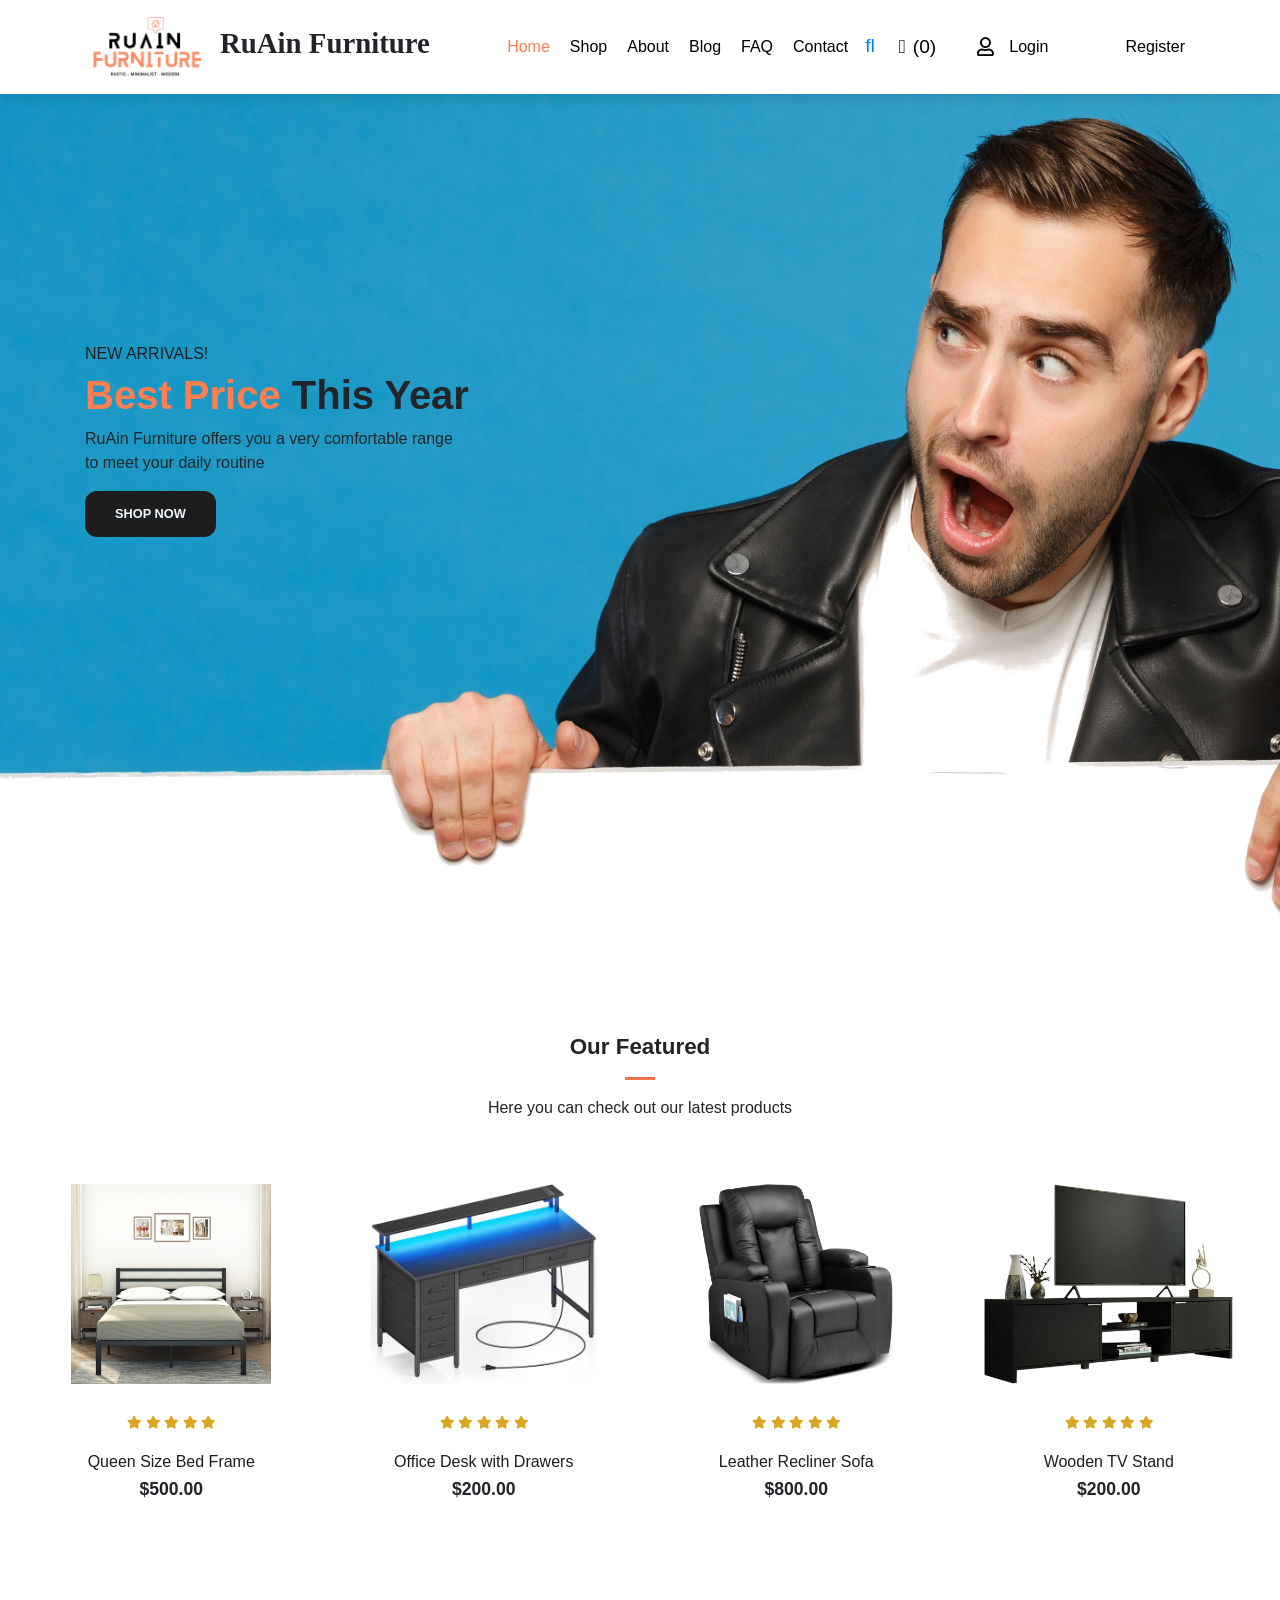
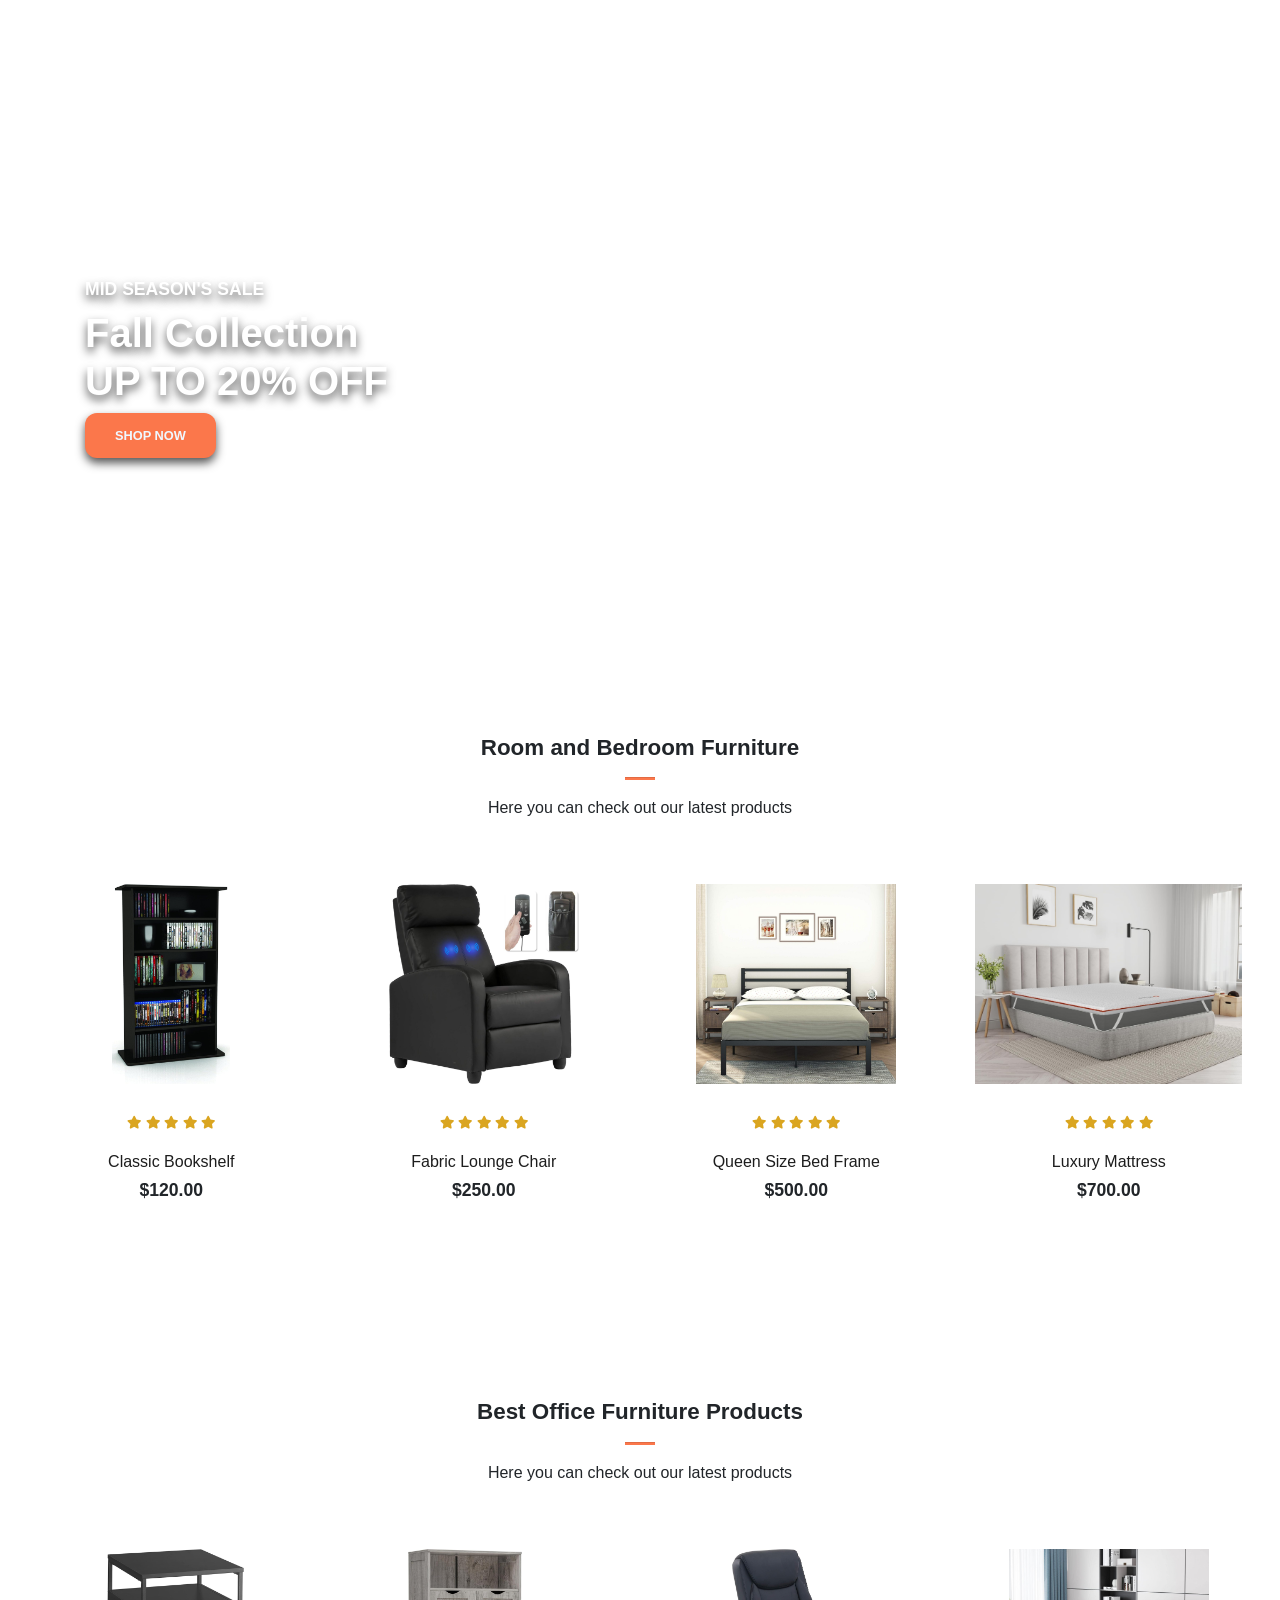
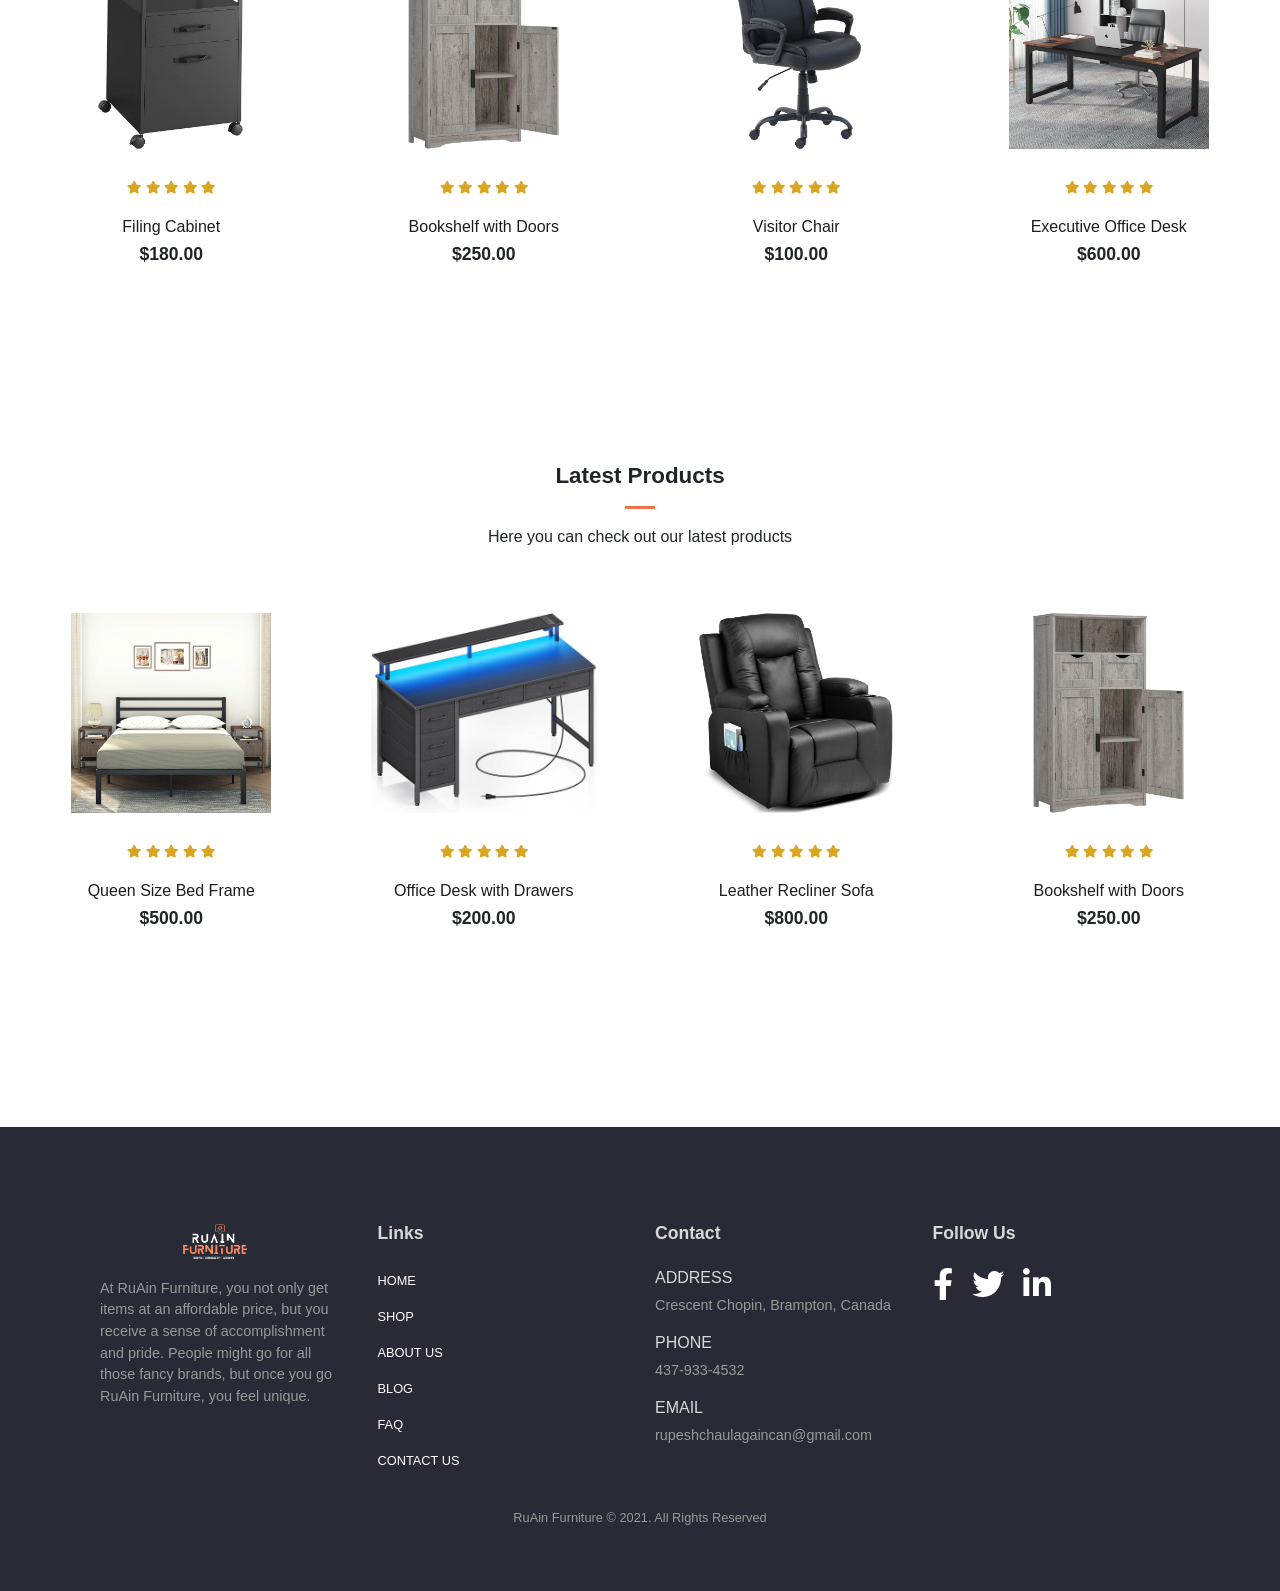
<file: index.html>
<!DOCTYPE html>
<html lang="en">

<head>
    <meta charset="UTF-8"/>
    <meta http-equiv="X-UA-Compatible" content="IE=edge"/>
    <meta name="viewport" content="width=device-width, initial-scale=1.0"/>
    <title>RuAin Furniture</title>
    <script>
        window.location.replace("./pages/main.html");
    </script>
</head>

<body>
</body>
</html>
</file>
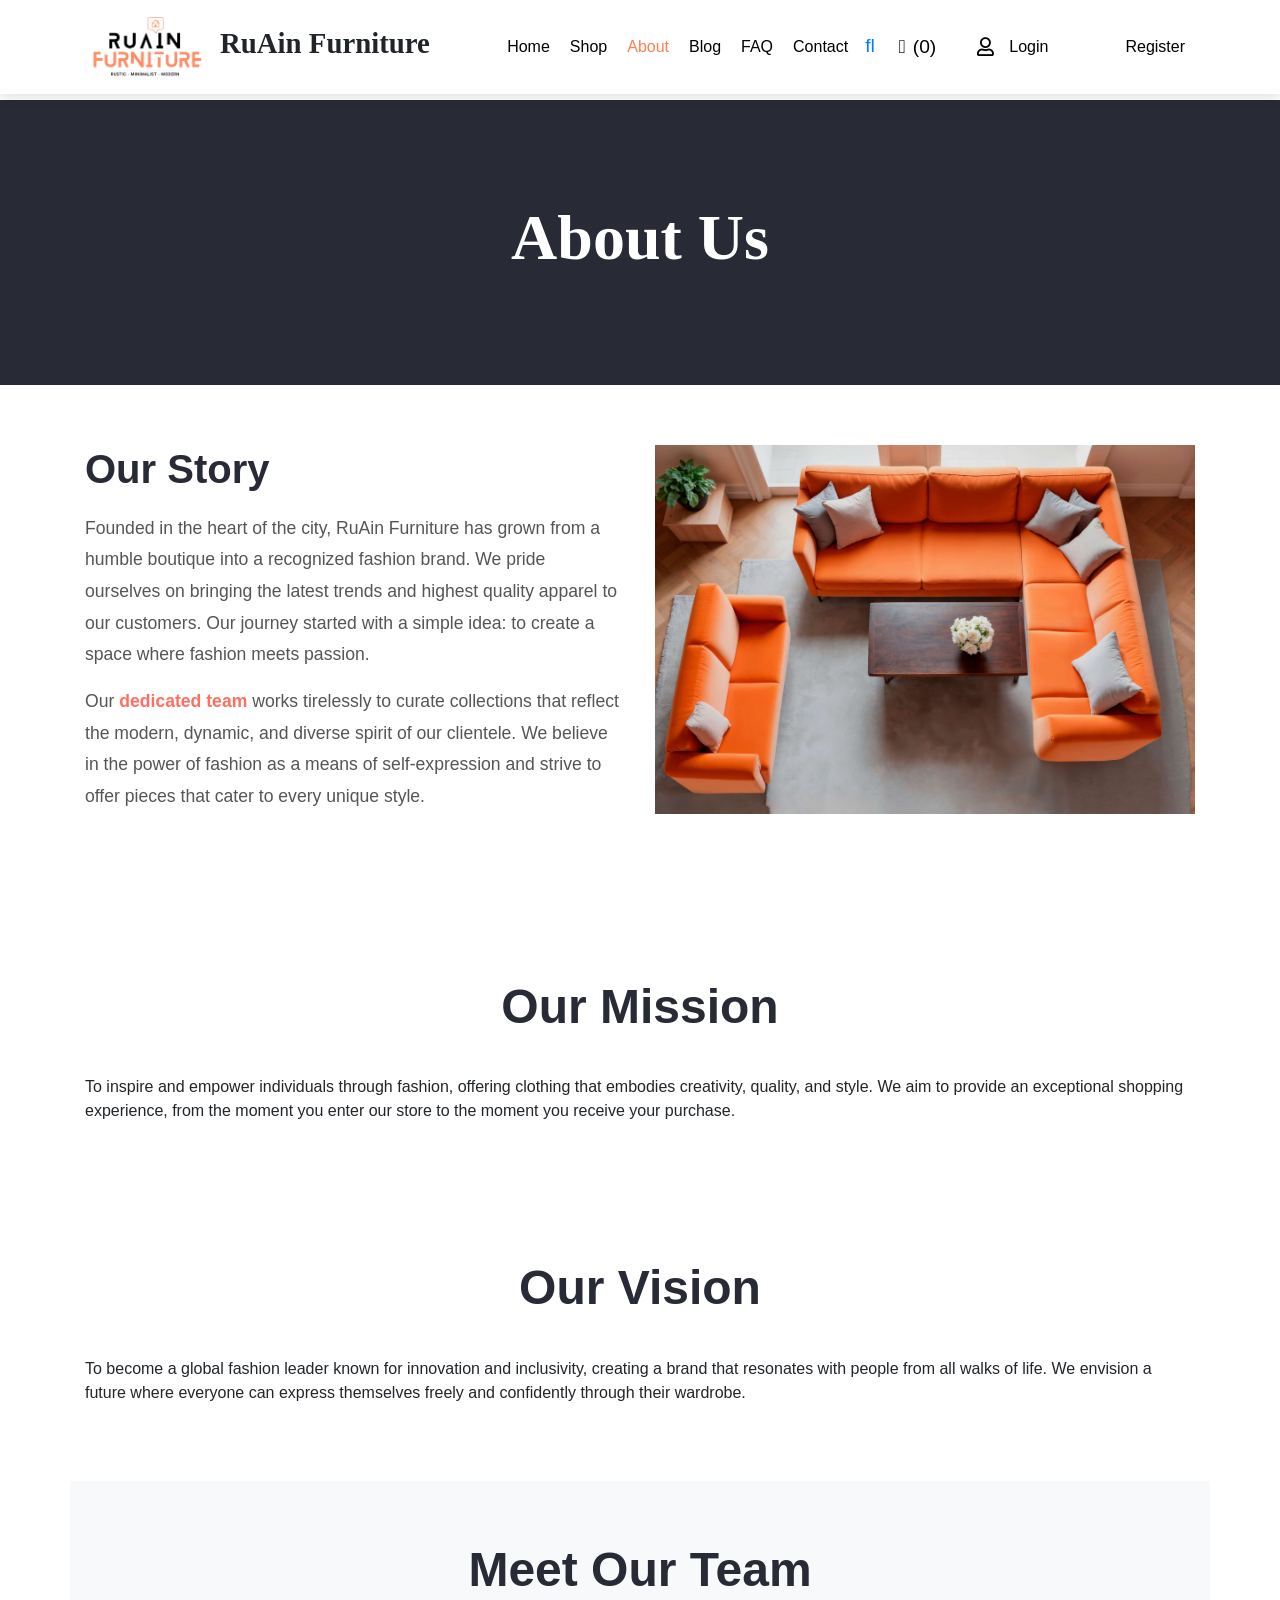
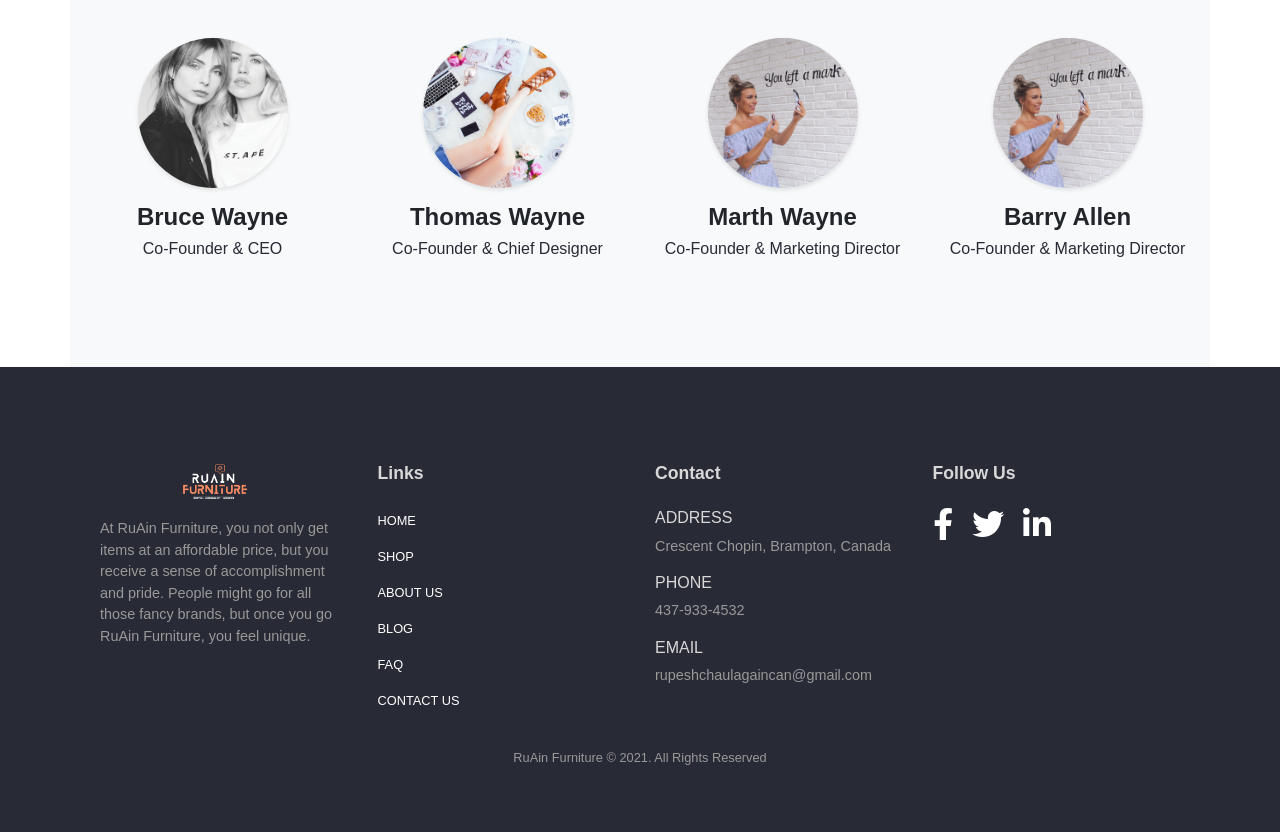
<file: pages/aboutus.html>
<!DOCTYPE html>
<html lang="en">

<head>
    <meta charset="UTF-8">
    <meta http-equiv="X-UA-Compatible" content="IE=edge">
    <meta name="viewport" content="width=device-width, initial-scale=1.0">
    <link rel="icon" href="../images/fURNITURELOGO.png" type="image/icon type">

    <title>About Us - RuAin Furniture</title>

    <link rel="stylesheet" href="../css/bootstrap.min-4.3.1.css"/>
    <link
            rel="stylesheet"
            href="https://pro.fontawesome.com/releases/v5.10.0/css/all.css"
            integrity="sha384-AYmEC3Yw5cVb3ZcuHtOA93w35dYTsvhLPVnYs9eStHfGJvOvKxVfELGroGkvsg+p"
            crossorigin="anonymous"
    />
  
    <link rel="stylesheet" href="../css/style.css"/>

    <style>
        /* Custom About Us Styles */
        body {
            font-family: 'Open Sans', sans-serif;
            color: #333;
        }

        .about-header {
            margin-top: 100px;
            background-color: #282A35;
            color: #fff;
            padding: 100px 0;
            text-align: center;
        }
        
        .about-header h1 {
            font-family: 'Pacifico', cursive;
            font-size: 4rem;
            text-decoration: none;
            transition: text-decoration-color 0.3s;
        }
        
        .about-header h1:hover {
            text-decoration: underline;
            text-decoration-color: #FF7F50;
            text-underline-offset: 10px; /* Adjust the value to create the desired gap */
        }
        .about-section,
        .mission-section,
        .vision-section,
        .team-section {
            padding: 60px 0;
        }

        .about-content {
            font-size: 1.1rem;
            line-height: 1.8;
            color: #555;
            margin-bottom: 30px;
        }

        .about-content h2 {
            font-size: 2.5rem;
            margin-bottom: 20px;
            
        }

        .about-content p {
            margin-bottom: 15px;
        }

        .about-content img {
            border-radius: 10px;
            box-shadow: 0 4px 8px rgba(0, 0, 0, 0.1);
        }

        .highlight-text {
            color: #ff6f61;
            font-weight: bold;
        }

        .section-title {
            text-align: center;
            margin-bottom: 40px;
        }

        .section-title h2 {
            font-size: 3rem;
           color: #282A35;
        }

        .team-section {
            background-color: #f8f9fa;
        }

        .team-member {
            text-align: center;
            margin-bottom: 30px;
        }

        .team-member img {
            border-radius: 50%;
            margin-bottom: 15px;
            width: 150px;
            height: 150px;
            object-fit: cover;
            box-shadow: 0 2px 4px rgba(0, 0, 0, 0.1);
        }

        .team-member h4 {
            font-size: 1.5rem;
            margin-bottom: 5px;
        }

        .team-member p {
            color: #282A35;
            font-size: 1rem;
        }

    </style>
</head>

<body>

    <!-- Navigation -->
    <div id="header-placeholder"></div>

    <!-- About Header -->
    <div class="about-header">
        <h1 style="color:#ffffff">About Us</h1>
    </div>

    <!-- About Section -->
    <div class="container about-section">
        <div class="row">
            <div class="col-md-6 about-content">
                <h2 class="darkblue">Our Story</h2>
                <p>Founded in the heart of the city, RuAin Furniture has grown from a humble boutique into a recognized fashion brand. We pride ourselves on bringing the latest trends and highest quality apparel to our customers. Our journey started with a simple idea: to create a space where fashion meets passion.</p>
                <p>Our <span class="highlight-text">dedicated team</span> works tirelessly to curate collections that reflect the modern, dynamic, and diverse spirit of our clientele. We believe in the power of fashion as a means of self-expression and strive to offer pieces that cater to every unique style.</p>
            </div>
            <div class="col-md-6">
                <img src="../images/aboutusImge.jpg" class="img-fluid" alt="About Us">
            </div>
        </div>
    </div>

    <!-- Mission Section -->
    <div class="container mission-section">
        <div class="section-title">
            <h2 class="darkblue">Our Mission</h2>
        </div>
        <p>To inspire and empower individuals through fashion, offering clothing that embodies creativity, quality, and style. We aim to provide an exceptional shopping experience, from the moment you enter our store to the moment you receive your purchase.</p>
    </div>

    <!-- Vision Section -->
    <div class="container vision-section">
        <div class="section-title">
            <h2 class="darkblue">Our Vision</h2>
        </div>
        <p>To become a global fashion leader known for innovation and inclusivity, creating a brand that resonates with people from all walks of life. We envision a future where everyone can express themselves freely and confidently through their wardrobe.</p>
    </div>

    <!-- Team Section -->
    <div class="container team-section">
        <div class="section-title">
            <h2 class="darkblue">Meet Our Team</h2>
        </div>
        <div class="row">
            <div class="col-md-3 team-member">
                <img src="../images/contact/1.jpg" class="img-fluid" alt="Team Member">
                <h4>Bruce Wayne</h4>
                <p>Co-Founder & CEO</p>
            </div>
            <div class="col-md-3 team-member">
                <img src="../images/contact/2.jpg" class="img-fluid" alt="Team Member">
                <h4>Thomas Wayne</h4>
                <p>Co-Founder & Chief Designer</p>
            </div>
            <div class="col-md-3 team-member">
                <img src="../images/contact/3.jpg" class="img-fluid" alt="Team Member">
                <h4>Marth Wayne</h4>
                <p>Co-Founder & Marketing Director</p>
            </div>

            <div class="col-md-3 team-member">
                <img src="../images/contact/3.jpg" class="img-fluid" alt="Team Member">
                <h4>Barry Allen</h4>
                <p>Co-Founder & Marketing Director</p>
            </div>

        </div>
    </div>

    <!-- Footer placeholder -->
    <div id="footer-placeholder"></div>

    <script src="../libraries/jquery.min-3.5.1.js"  type='text/javascript'></script>
    <script src="../libraries/popper.min-2.9.2.js"  type='text/javascript'></script>
    <script src="../libraries/bootstrap.min-5.0.2.js"  type='text/javascript'></script>

    <script src="../scripts/commonScripts.js" type='text/javascript'></script>

</body>

</html>
</file>
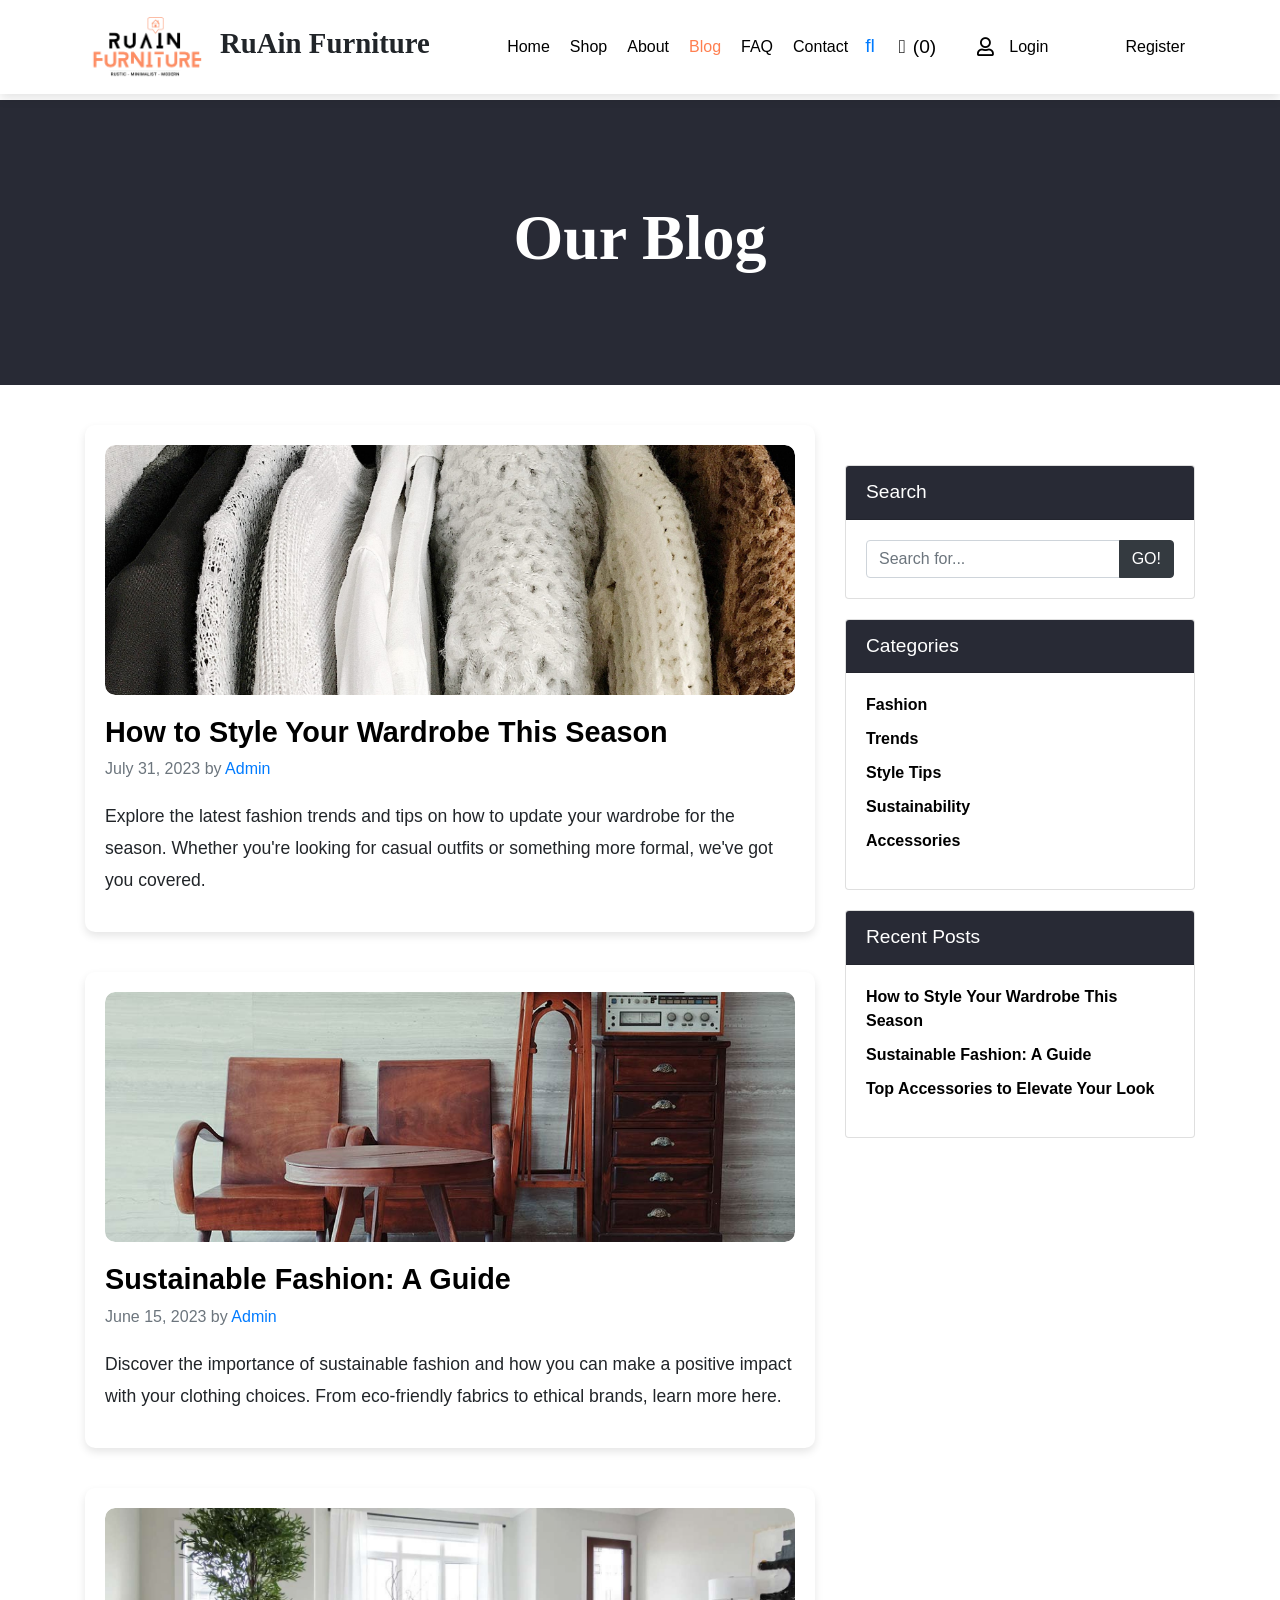
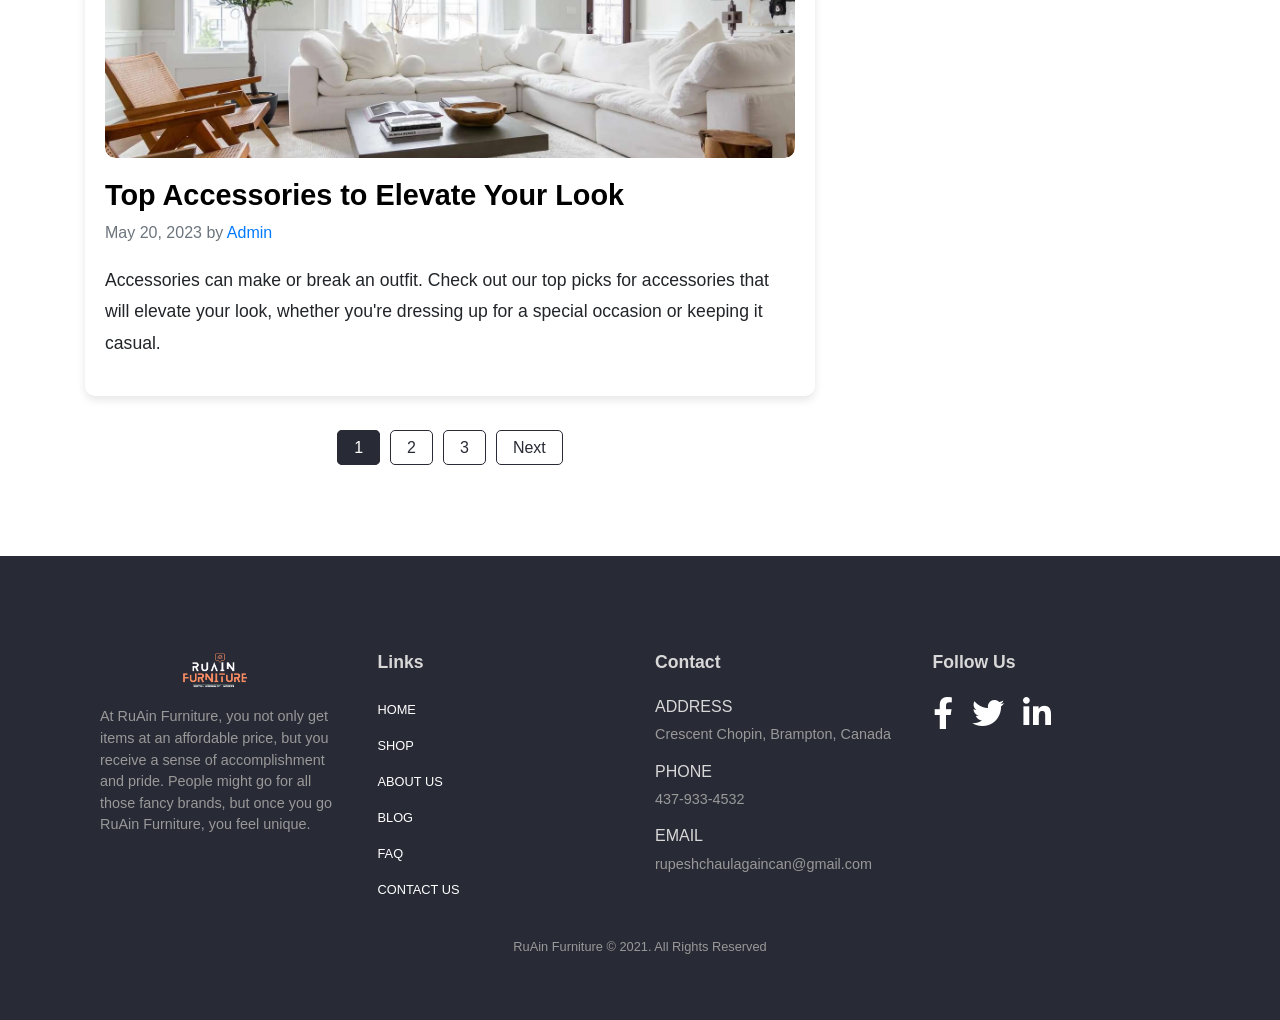
<file: pages/blog.html>
<!DOCTYPE html>
<html lang="en">

<head>
    <meta charset="UTF-8">
    <meta http-equiv="X-UA-Compatible" content="IE=edge">
    <meta name="viewport" content="width=device-width, initial-scale=1.0">
    <link rel="icon" href="../images/fURNITURELOGO.png" type="image/icon type">

    <title>Blog - RuAin Furniture</title>

    <!-- Bootstrap CSS -->
    <link rel="stylesheet" href="../css/bootstrap.min-4.3.1.css"/>
    <!-- Font Awesome for icons -->
    <link rel="stylesheet" href="https://pro.fontawesome.com/releases/v5.10.0/css/all.css" integrity="sha384-AYmEC3Yw5cVb3ZcuHtOA93w35dYTsvhLPVnYs9eStHfGJvOvKxVfELGroGkvsg+p" crossorigin="anonymous">
    <!-- Custom styles -->
    <link rel="stylesheet" href="../css/style.css">

    <style>
        /* Custom Blog Styles */
        body {
            font-family: 'Open Sans', sans-serif;
            color: #333;
        }

        .blog-header {
            margin-top: 100px;
            background-color: #282A35;
            color: #fff;
            padding: 100px 0;
            text-align: center;
        }
        
        .blog-header h1 {
            font-family: 'Pacifico', cursive;
            font-size: 4rem;
            text-decoration: none;
            transition: text-decoration-color 0.3s;
        }
        
        .blog-header h1:hover {
            text-decoration: underline;
            text-decoration-color: #FF7F50;
            text-underline-offset: 10px; /* Adjust the value to create the desired gap */
        }
        .blog-posts {
            padding: 40px 0;
        }

        .blog-post {
            margin-bottom: 40px;
            padding: 20px;
            border-radius: 10px;
            box-shadow: 0 4px 8px rgba(0, 0, 0, 0.1);
            background-color: #fff;
        }

        .blog-post-image-container {
            width: 100%;
            height: 250px;
            overflow: hidden;
            border-radius: 10px;
        }

        .blog-post img {
            width: 100%;
            height: 100%;
            object-fit: cover;
            border-radius: 10px;
        }

        .blog-post-title {
            font-size: 1.8rem;
            margin-top: 20px;
            color: #000000;
        }

        .blog-post-meta {
            color: #6c757d;
            margin-bottom: 20px;
        }

        .blog-post-content {
            font-size: 1.1rem;
            line-height: 1.8;
        }

        .sidebar {
            padding: 40px 0;
        }

        .sidebar .card {
            margin-bottom: 20px;
        }

        .sidebar .card-header {
            background-color: #282A35;
            color: #fff;
            font-size: 1.2rem;
        }

        .sidebar .card-body ul {
            list-style-type: none;
            padding: 0;
        }

        .sidebar .card-body ul li {
            margin-bottom: 10px;
        }

        .sidebar .card-body ul li a {
            text-decoration: none;
            font-weight: 700;
            color: #000000;
        }

        .sidebar .card-body ul li a:hover {
            text-decoration: underline;
        }

        .pagination-container {
            display: flex;
            justify-content: center;
            margin: 40px 0;
        }

        .pagination {
            display: flex;
            list-style-type: none;
            padding: 0;
        }

        .pagination li {
            margin: 0 5px;
        }

        .pagination a {
            text-decoration: none;
            color: #282A35;
            border: 1px solid #282A35;
            padding: 8px 16px;
            border-radius: 5px;
            transition: background-color 0.3s, color 0.3s;
        }

        .pagination a:hover,
        .pagination a.active {
            background-color: #282A35;
            color: #fff;
        }

        .footer {
            background-color: #f8f9fa;
            padding: 40px 0;
        }

        .footer p {
            margin: 0;
            color: #6c757d;
        }

        .footer a {
            color: #007bff;
        }
    </style>
</head>

<body>

    <!-- Navigation -->
    <div id="header-placeholder"></div>

    <!-- Blog Header -->
    <div class="blog-header">
        <h1>Our Blog</h1>
    </div>

    <!-- Blog Section -->
    <div class="container blog-posts">
        <div class="row">
            <div class="col-lg-8">
                <!-- Blog Post 1 -->
                <div class="blog-post">
                    <div class="blog-post-image-container">
                        <img src="../images/blog/ways-to-spice-up-your-current-wardrobe.jpg" alt="Blog Post Image">
                    </div>
                    <h2 class="blog-post-title">How to Style Your Wardrobe This Season</h2>
                    <p class="blog-post-meta">July 31, 2023 by <a href="#">Admin</a></p>
                    <p class="blog-post-content">Explore the latest fashion trends and tips on how to update your wardrobe for the season. Whether you're looking for casual outfits or something more formal, we've got you covered.</p>
                </div>

                <!-- Blog Post 2 -->
                <div class="blog-post">
                    <div class="blog-post-image-container">
                        <img src="../images/blog/sustainable-furniture.jpg" alt="Blog Post Image">
                    </div>
                    <h2 class="blog-post-title">Sustainable Fashion: A Guide</h2>
                    <p class="blog-post-meta">June 15, 2023 by <a href="#">Admin</a></p>
                    <p class="blog-post-content">Discover the importance of sustainable fashion and how you can make a positive impact with your clothing choices. From eco-friendly fabrics to ethical brands, learn more here.</p>
                </div>

                <!-- Blog Post 3 -->
                <div class="blog-post">
                    <div class="blog-post-image-container">
                        <img src="../images/blog/Top Accessories to Elevate Your Look.jpeg" alt="Blog Post Image">
                    </div>
                    <h2 class="blog-post-title">Top Accessories to Elevate Your Look</h2>
                    <p class="blog-post-meta">May 20, 2023 by <a href="#">Admin</a></p>
                    <p class="blog-post-content">Accessories can make or break an outfit. Check out our top picks for accessories that will elevate your look, whether you're dressing up for a special occasion or keeping it casual.</p>
                </div>

                <!-- Pagination -->
                <div class="pagination-container">
                    <ul class="pagination">
                        <li><a href="#" class="active">1</a></li>
                        <li><a href="#">2</a></li>
                        <li><a href="#">3</a></li>
                        <li><a href="#">Next</a></li>
                    </ul>
                </div>
            </div>

            <!-- Sidebar -->
            <div class="col-lg-4 sidebar">
                <!-- Search Widget -->
                <div class="card">
                    <div class="card-header">
                        Search
                    </div>
                    <div class="card-body">
                        <form action="#">
                            <div class="input-group">
                                <input type="text" class="form-control" placeholder="Search for...">
                                <span class="input-group-append">
                                    <button class="btn btn-dark" type="button">Go!</button>
                                </span>
                            </div>
                        </form>
                    </div>
                </div>

                <!-- Categories Widget -->
                <div class="card">
                    <div class="card-header">
                        Categories
                    </div>
                    <div class="card-body">
                        <ul>
                            <li><a href="#">Fashion</a></li>
                            <li><a href="#">Trends</a></li>
                            <li><a href="#">Style Tips</a></li>
                            <li><a href="#">Sustainability</a></li>
                            <li><a href="#">Accessories</a></li>
                        </ul>
                    </div>
                </div>

                <!-- Recent Posts Widget -->
                <div class="card">
                    <div class="card-header">
                        Recent Posts
                    </div>
                    <div class="card-body">
                        <ul>
                            <li><a href="#">How to Style Your Wardrobe This Season</a></li>
                            <li><a href="#">Sustainable Fashion: A Guide</a></li>
                            <li><a href="#">Top Accessories to Elevate Your Look</a></li>
                        </ul>
                    </div>
                </div>
            </div>
        </div>
    </div>

    <!-- Footer placeholder -->
    <div id="footer-placeholder"></div>

    <!-- Bootstrap JS, Popper.js, and jQuery -->
    <script src="../libraries/jquery.slim.min.js" type='text/javascript'></script>
    <script src="../libraries/popper.min-2.9.2.js" type='text/javascript'></script>
    <script src="../libraries/bootstrap.min-5.0.2.js" type='text/javascript'></script>

    <script src="../scripts/commonScripts.js" type='text/javascript'></script>
    <script src="../scripts/main.js"></script>
</body>

</html>
</file>
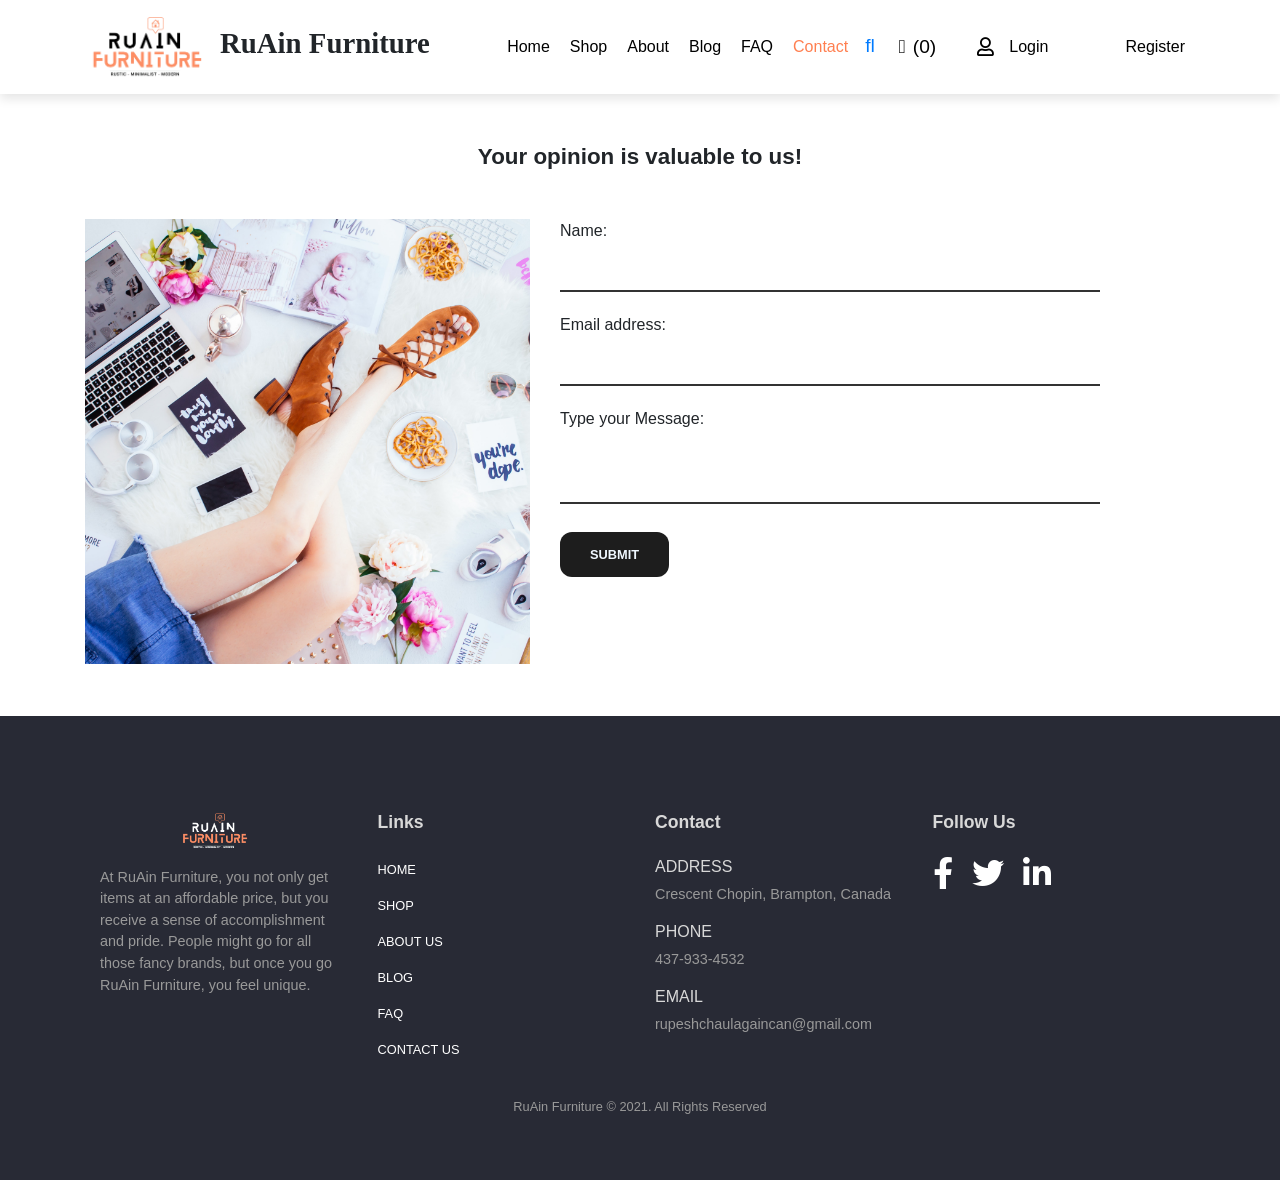
<file: pages/contact.html>
<!DOCTYPE html>
<html lang="en">
<head>
    <meta charset="UTF-8"/>
    <meta http-equiv="X-UA-Compatible" content="IE=edge"/>
    <meta name="viewport" content="width=device-width, initial-scale=1.0"/>
    <link rel="icon" href="../images/fURNITURELOGO.png" type="image/icon type">

    <title>RuAin Furniture</title>

    <meta name="msapplication-TileColor" content="#ffffff">
    <meta name="msapplication-TileImage" content="/ms-icon-144x144.png">
    <meta name="theme-color" content="#ffffff">

    <link rel="stylesheet" href="../css/bootstrap.min-4.3.1.css"/>
    <link
            rel="stylesheet"
            href="https://pro.fontawesome.com/releases/v5.10.0/css/all.css"
            integrity="sha384-AYmEC3Yw5cVb3ZcuHtOA93w35dYTsvhLPVnYs9eStHfGJvOvKxVfELGroGkvsg+p"
            crossorigin="anonymous"
    />

    <link rel="stylesheet" href="../css/style.css"/>

    <style>
        .buy-btn {
            background: #fb774b;
            opacity: 1;
            transition: 0.3s all;
        }


        .contact input, .contact textarea {
            width: 100%;
            padding: 5px 0;
            font-size: 16px;
            margin: 5px 0;
            border: none;
            border-bottom: 2px solid #333;
            outline: none;
            resize: none;
        }


    </style>
</head>

<body>
<!-- Navigation -->
<div id="header-placeholder"></div>

<section class="container contact my-5 pt-5">
    <h3 class="container mt-5" style="text-align: center">Your opinion is valuable to us!</h3>
    <div class="row mt-5">
        <div class="col-lg-5 col-md-12 col-12">
            <img class="img-fluid w-100 pb-1" src="../images/contact/2.jpg" id="X" alt="">
        </div>
        <div class="col-lg-6 col-md-12 col-12">
            <form >
                <div class="mb-3">
                    <label for="exampleInputName1" class="form-label">Name:</label>
                    <input type="text" name="name" required="required" id="exampleInputName1">
                </div>
                <div class="mb-3">
                    <label for="exampleInputEmail1" class="form-label">Email address:</label>
                    <input type="email" name="email" id="exampleInputEmail1" required="required"
                           aria-describedby="emailHelp">
                    <!-- <div id="emailHelp" class="form-text">We'll never share your email with anyone else.</div> -->
                </div>
                <div class="mb-3">
                    <label for="exampleInputEmail1" class="form-label">Type your Message:</label>
                    <textarea required="required" name="message"></textarea>
                </div>
                <button type="submit" class="">Submit</button>
            </form>
        </div>
    </div>
</section>


<!-- Footer placeholder -->
<div id="footer-placeholder"></div>

<script src="../libraries/jquery.min-3.5.1.js" type='text/javascript'></script>
<script src="../libraries/popper.min-2.9.2.js" type='text/javascript'></script>
<script src="../libraries/bootstrap_4_3_1.min.js" type='text/javascript'></script>

<script src="../scripts/commonScripts.js" type='text/javascript'></script>
<script src="../scripts/main.js"></script>
<script src="../scripts/shopmain.js" type='text/javascript"></script>

  </body>
</html>
</file>
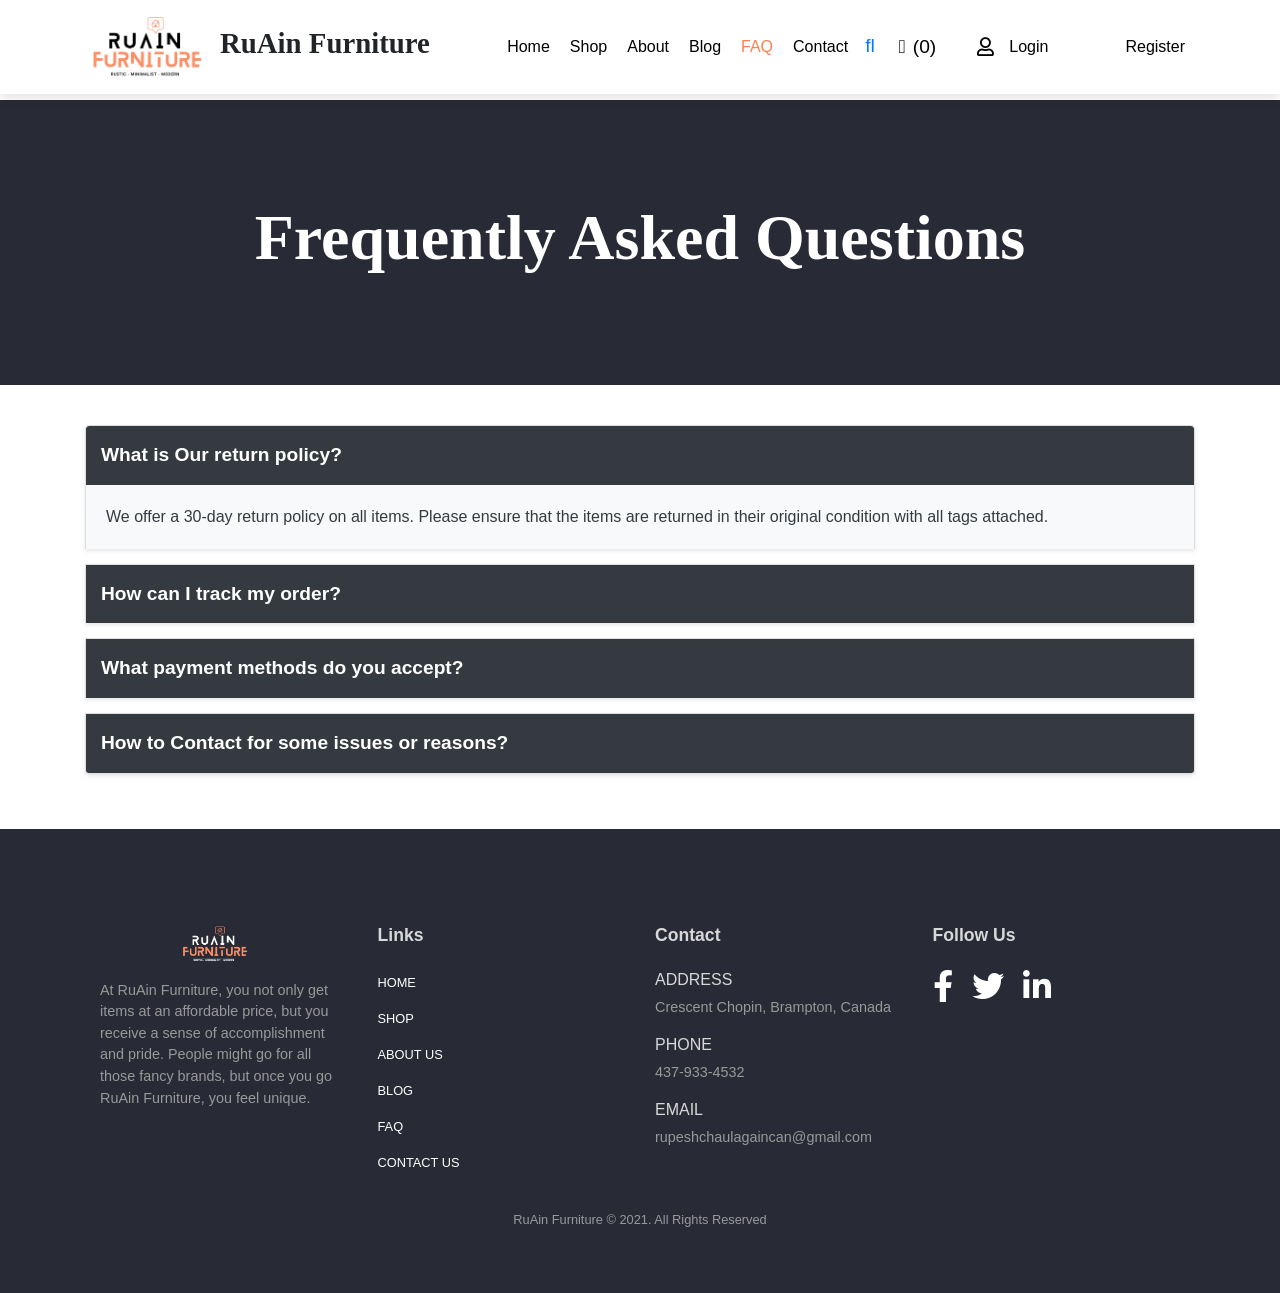
<file: pages/faq.html>
<!DOCTYPE html>
<html lang="en">
<head>
    <meta charset="UTF-8">
    <meta http-equiv="X-UA-Compatible" content="IE=edge">
    <meta name="viewport" content="width=device-width, initial-scale=1.0">
    <link rel="icon" href="../images/fURNITURELOGO.png" type="image/icon type">
    <title>FAQ - RuAin Furniture</title>

    <link rel="stylesheet" href="../css/bootstrap.min-4.3.1.css"/>
    <link rel="stylesheet" href="https://pro.fontawesome.com/releases/v5.10.0/css/all.css" integrity="sha384-AYmEC3Yw5cVb3ZcuHtOA93w35dYTsvhLPVnYs9eStHfGJvOvKxVfELGroGkvsg+p" crossorigin="anonymous"/>
    <link rel="stylesheet" href="../css/style.css"/>
    <style>
        /* Custom FAQ Styles */
        .faq-header {
            margin-top: 100px;
            background-color: #282A35;
            color: #fff;
            padding: 100px 0;
            text-align: center;
        }
        
        .faq-header h1 {
            font-family: 'Pacifico', cursive;
            font-size: 4rem;
            text-decoration: none;
            transition: text-decoration-color 0.3s;
        }
        
        .faq-header h1:hover {
            text-decoration: underline;
            text-decoration-color: #FF7F50;
            text-underline-offset: 10px; /* Adjust the value to create the desired gap */
        }

        .faq-section {
            padding: 40px 0;
        }

        .faq-item {
            border: 1px solid #dee2e6;
            border-radius: 5px;
            margin-bottom: 15px;
            box-shadow: 0 2px 4px rgba(0, 0, 0, 0.1);
        }

        .faq-item .card-header {
            background-color: #343a40;
            color: #fff;
            cursor: pointer;
            padding: 15px;
            font-size: 1.2rem;
            font-weight: bold;
            transition: background-color 0.3s ease;
        }

        .faq-item .card-body {
            background-color: #f8f9fa;
            color: #343a40;
            padding: 20px;
            font-size: 1rem;
        }

        .faq-item .card-header:hover,
        .faq-item .card-header:focus {
            background-color: #495057;
        }
    </style>
</head>
<body>

    <!-- Navbar Dynamic  -->
    <div id="header-placeholder"></div>

    <!-- FAQ Header -->
    <div class="faq-header">
        <h1>Frequently Asked Questions</h1>
    </div>

    <!-- FAQ Section -->
    <div class="container faq-section">
        <div class="accordion" id="faqAccordion">
            <div class="faq-item card">
                <div class="card-header" id="faqHeading1" data-toggle="collapse" data-target="#faq1" aria-expanded="true" aria-controls="faq1">
                    What is Our return policy?
                </div>
                <div id="faq1" class="collapse show" aria-labelledby="faqHeading1" data-parent="#faqAccordion">
                    <div class="card-body">
                        We offer a 30-day return policy on all items. Please ensure that the items are returned in their original condition with all tags attached.
                    </div>
                </div>
            </div>
            <div class="faq-item card">
                <div class="card-header" id="faqHeading2" data-toggle="collapse" data-target="#faq2" aria-expanded="false" aria-controls="faq2">
                    How can I track my order?
                </div>
                <div id="faq2" class="collapse" aria-labelledby="faqHeading2" data-parent="#faqAccordion">
                    <div class="card-body">
                        Once your order is shipped, you will receive a tracking number via email. You can use this number on our website to track the status of your shipment.
                    </div>
                </div>
            </div>
            <div class="faq-item card">
                <div class="card-header" id="faqHeading3" data-toggle="collapse" data-target="#faq3" aria-expanded="false" aria-controls="faq3">
                    What payment methods do you accept?
                </div>
                <div id="faq3" class="collapse" aria-labelledby="faqHeading3" data-parent="#faqAccordion">
                    <div class="card-body">
                        We accept various payment methods including Visa, MasterCard, PayPal, and other major credit cards.
                    </div>
                </div>
            </div>
            <div class="faq-item card">
                <div class="card-header" id="faqHeading4" data-toggle="collapse" data-target="#faq4" aria-expanded="false" aria-controls="faq4">
                    How to Contact for some issues or reasons?
                </div>
                <div id="faq4" class="collapse" aria-labelledby="faqHeading4" data-parent="#faqAccordion">
                    <div class="card-body">
                        Visit our website! You can contact us by submitting a form, sending us an email, or giving us a call.
                    </div>
                </div>
            </div>
        </div>
    </div>

<!-- Footer placeholder -->
<div id="footer-placeholder"></div>

    <script src="../libraries/jquery.min-3.5.1.js" type='text/javascript'></script>
    <script src="../libraries/popper.min-2.9.2.js" type='text/javascript'></script>
    <script src="../libraries/bootstrap_4_3_1.min.js" type='text/javascript'></script>

    <script src="../scripts/commonScripts.js"></script>
    <script src="../scripts/main.js"></script>

</body>
</html>
</file>
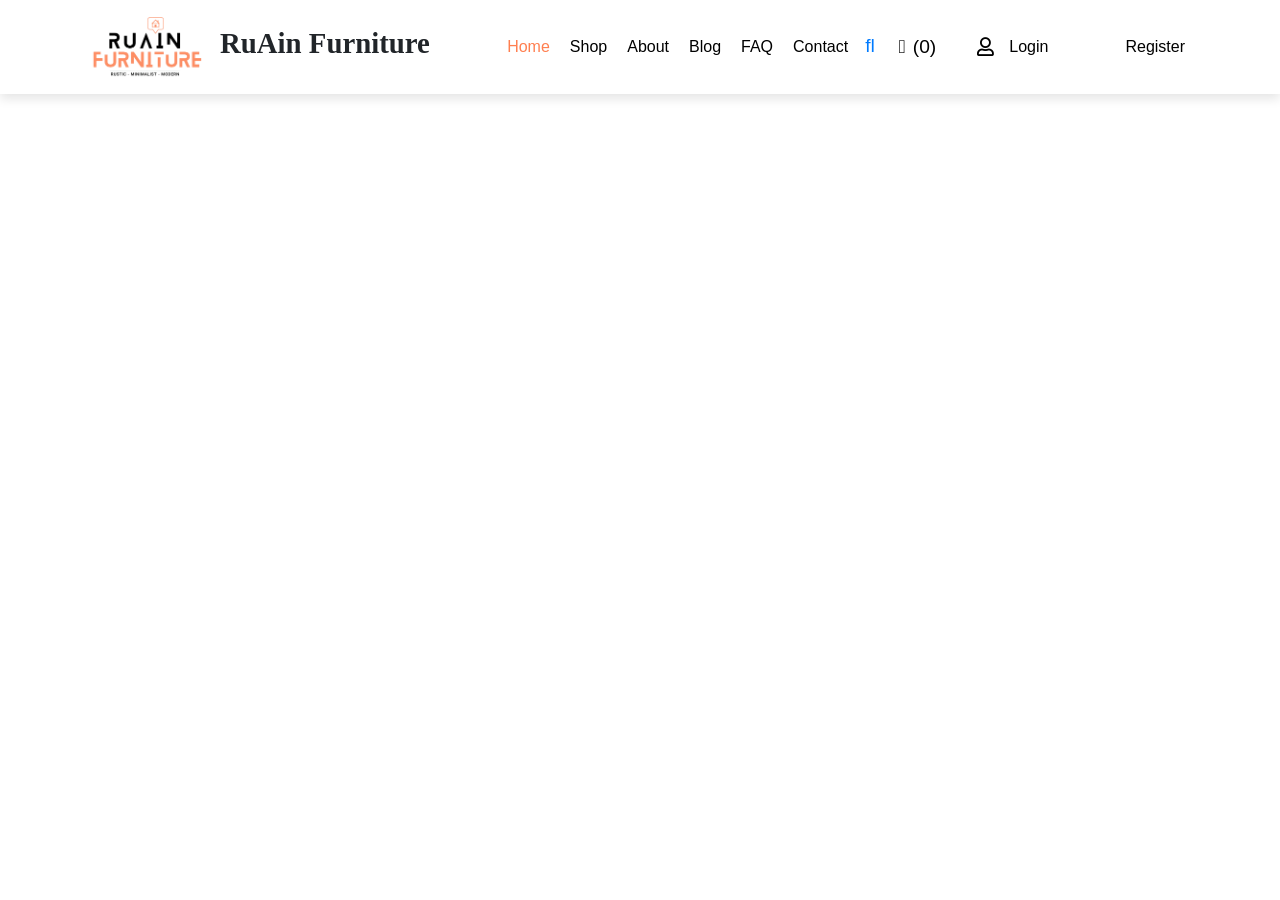
<file: pages/header.html>
<!DOCTYPE html>
<html lang="en">
<head>
    <meta charset="UTF-8"/>
    <meta http-equiv="X-UA-Compatible" content="IE=edge"/>
    <meta name="viewport" content="width=device-width, initial-scale=1.0"/>
    <title>Header</title>

    <link rel="stylesheet" href="../css/bootstrap.min-4.3.1.css"/>
    <link
        rel="stylesheet"
        href="https://pro.fontawesome.com/releases/v5.10.0/css/all.css"
        integrity="sha384-AYmEC3Yw5cVb3ZcuHtOA93w35dYTsvhLPVnYs9eStHfGJvOvKxVfELGroGkvsg+p"
        crossorigin="anonymous"
    />
    <link rel="stylesheet" href="../css/style.css"/>
</head>
<body>
    <nav class="navbar navbar-expand-lg navbar-light bg-white py-3 fixed-top">
        <div class="container">
            <img src="../images/fURNITURELOGO.png" alt="" style="width:120px; height:auto;"/>
            <h2 style="margin-left: 15px; font-family: Pacifico;">RuAin Furniture</h2>
            <button
                class="navbar-toggler"
                type="button"
                data-bs-toggle="collapse"
                data-bs-target="#navbarSupportedContent"
                aria-controls="navbarSupportedContent"
                aria-expanded="false"
                aria-label="Toggle navigation"
            >
                <span><i id="bar" class="fas fa-bars"></i></span>
            </button>
            
            <!-- Toast Alert -->
            <!-- <div class="toast ml-5" role="alert" data-bs-delay="3000" aria-live="assertive" aria-atomic="true">
                <button id="toast-body" style="background-color: #fb774b;">
                    <a href="cart.html" style="text-decoration:none; color: white">
                        <i class="fas fa-bell"></i>&#8194;Item Added: Go to Cart
                    </a>
                </button>
            </div> -->

            <!-- The Modal -->
    <!-- Item Added to Cart Modal -->

  

            <div class="collapse navbar-collapse" id="navbarSupportedContent">
                <ul class="navbar-nav ml-auto">
                    <li class="nav-item">
                        <a class="nav-link active" href="../pages/main.html">Home</a>
                    </li>
                    <li class="nav-item">
                        <a class="nav-link" href="../pages/shop.html">Shop</a>
                    </li>
                    <li class="nav-item">
                        <a class="nav-link" href="../pages/aboutus.html">About</a>
                    </li>
                    <li class="nav-item">
                        <a class="nav-link" href="../pages/blog.html">Blog</a>
                    </li>
                    <li class="nav-item">
                        <a class="nav-link" href="../pages/faq.html">FAQ</a>
                    </li>
                    <li class="nav-item">
                        <a class="nav-link" href="../pages/contact.html">Contact</a>
                    </li>
                    <li class="nav-item">
                        <a class="cartGroup" href="../pages/search.html"><i class="fal fa-search"></i></a>
                    </li>
                    <li class="nav-item">
                        <a class="nav-link" href="../pages/cart.html"><i class="fal fa-shopping-bag"><span>(0)</span></i></a>
                    </li>
                    
                    <li class="nav-item" id="loginFalse">
                        <a class="nav-link d-flex align-items-center" href="../pages/login.html">
                            <i class="fa fa-user mr-2"></i>Login
                        </a>
                        <a class="nav-link d-flex align-items-center ml-3" href="../pages/register.html">
                            <i class="fa fa-user-plus mr-2"></i>Register
                        </a>
                    </li>                    
                    
                    <li class="nav-item dropdown text-end" id="loginTrue" style="display: none;">
                        <a  class="d-block text-decoration-none dropdown-toggle" id="userDropdown" role="button" data-toggle="dropdown" aria-haspopup="true" aria-expanded="false">
                            <svg xmlns="http://www.w3.org/2000/svg" width="24" height="24" fill="currentColor" class="bi bi-person-circle">
                                <path d="M11 6a3 3 0 1 1-6 0 3 3 0 0 1 6 0"/>
                                <path fill-rule="evenodd" d="M0 8a8 8 0 1 1 16 0A8 8 0 0 1 0 8m8-7a7 7 0 0 0-5.468 11.37C3.242 11.226 4.805 10 8 10s4.757 1.225 5.468 2.37A7 7 0 0 0 8 1"/>
                            </svg>
                        </a>
                        <div class="dropdown-menu dropdown-menu-right" aria-labelledby="userDropdown">
                            <a class="dropdown-item" id="greeting">Hello, User</a>
                            <a class="dropdown-item" href="#" id="signOut"><b>Sign out</b></a>
                        </div>
                    </li>                    
                    
                </ul>
            </div>
        </div>
    </nav>

</body>
</html>
</file>
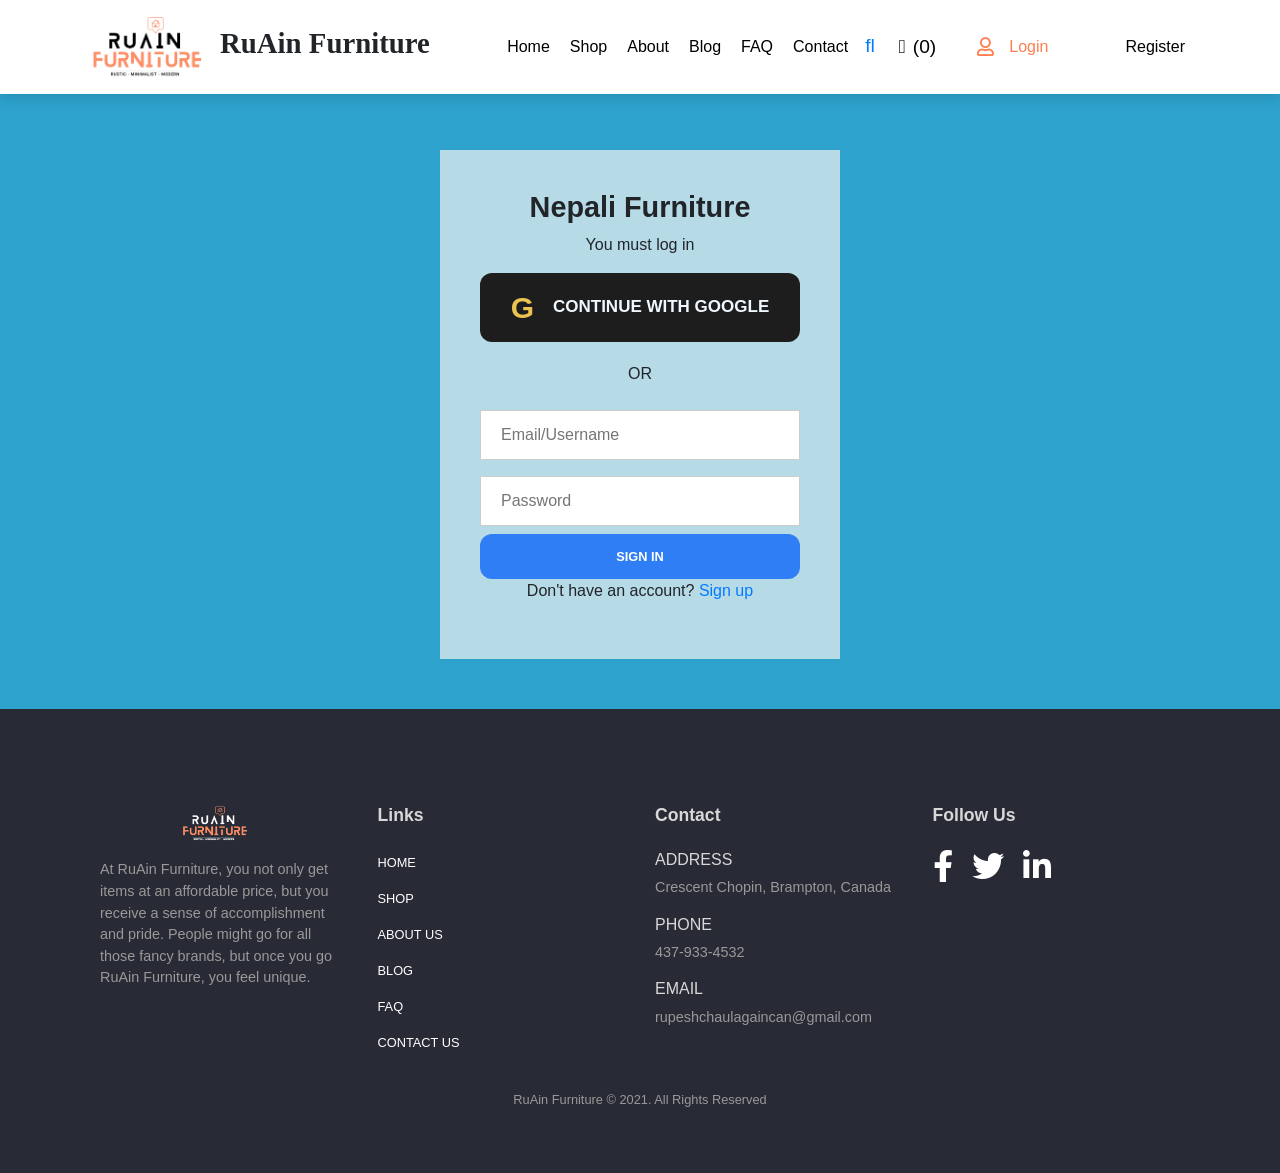
<file: pages/login.html>
<!DOCTYPE html>
<html lang="en">
<head>
    <meta charset="UTF-8"/>
    <meta http-equiv="X-UA-Compatible" content="IE=edge"/>
    <meta name="viewport" content="width=device-width, initial-scale=1.0"/>
    <link rel="icon" href="../images/fURNITURELOGO.png" type="image/icon type">
    <title>Sign In</title>

    <link rel="stylesheet" href="../css/bootstrap.min-4.3.1.css"/>
    <link
            rel="stylesheet"
            href="https://pro.fontawesome.com/releases/v5.10.0/css/all.css"
            integrity="sha384-AYmEC3Yw5cVb3ZcuHtOA93w35dYTsvhLPVnYs9eStHfGJvOvKxVfELGroGkvsg+p"
            crossorigin="anonymous"
    />
    <link rel="stylesheet" href="../css/style.css"/>
    <link rel="stylesheet" type="text/css" href="../css/authentication.css"/>

</head>

<body>

<div class="authentication-container">
    <div class="nav-bar-div">
        <!-- Navigation -->
        <div id="header-placeholder"></div>

    </div>
    <div class="authentication-box">
        <h2>Nepali Furniture</h2>
        <p>You must log in</p>

        <button id="googleBtn">
            <span id="googleIcon">G</span>&nbsp;&nbsp;&nbsp;&nbsp;Continue with
            Google
        </button>
        <p>OR</p>
        <form id="loginForm">
            <input
                    id="username"
                    type="text"
                    name="username"
                    placeholder="Email/Username"
                    required
            />
            <input
                    id="password"
                    type="password"
                    name="password"
                    placeholder="Password"
                    required
            />

            <button id="submitButton" type="submit">Sign in</button>
        </form>

        <p>Don't have an account? <a href="./register.html">Sign up</a></p>
    </div>
</div>

<!-- Footer placeholder -->
<div id="footer-placeholder"></div>

<script src='../libraries/popper.min-2.9.2.js'    type='text/javascript'></script>
<script src="../libraries/bootstrap.min-5.0.2.js" type='text/javascript'></script>
<script src="../libraries/jquery.min-3.5.1.js"    type='text/javascript'></script>

<!-- <script src="scripts/indexM.js"></script> -->
<script src="../scripts/commonScripts.js" type='text/javascript'></script>
<script src="../scripts/main.js"></script>
<script src="../scripts/authentication.js"  type='text/javascript'></script>
</body>
</html>
</file>
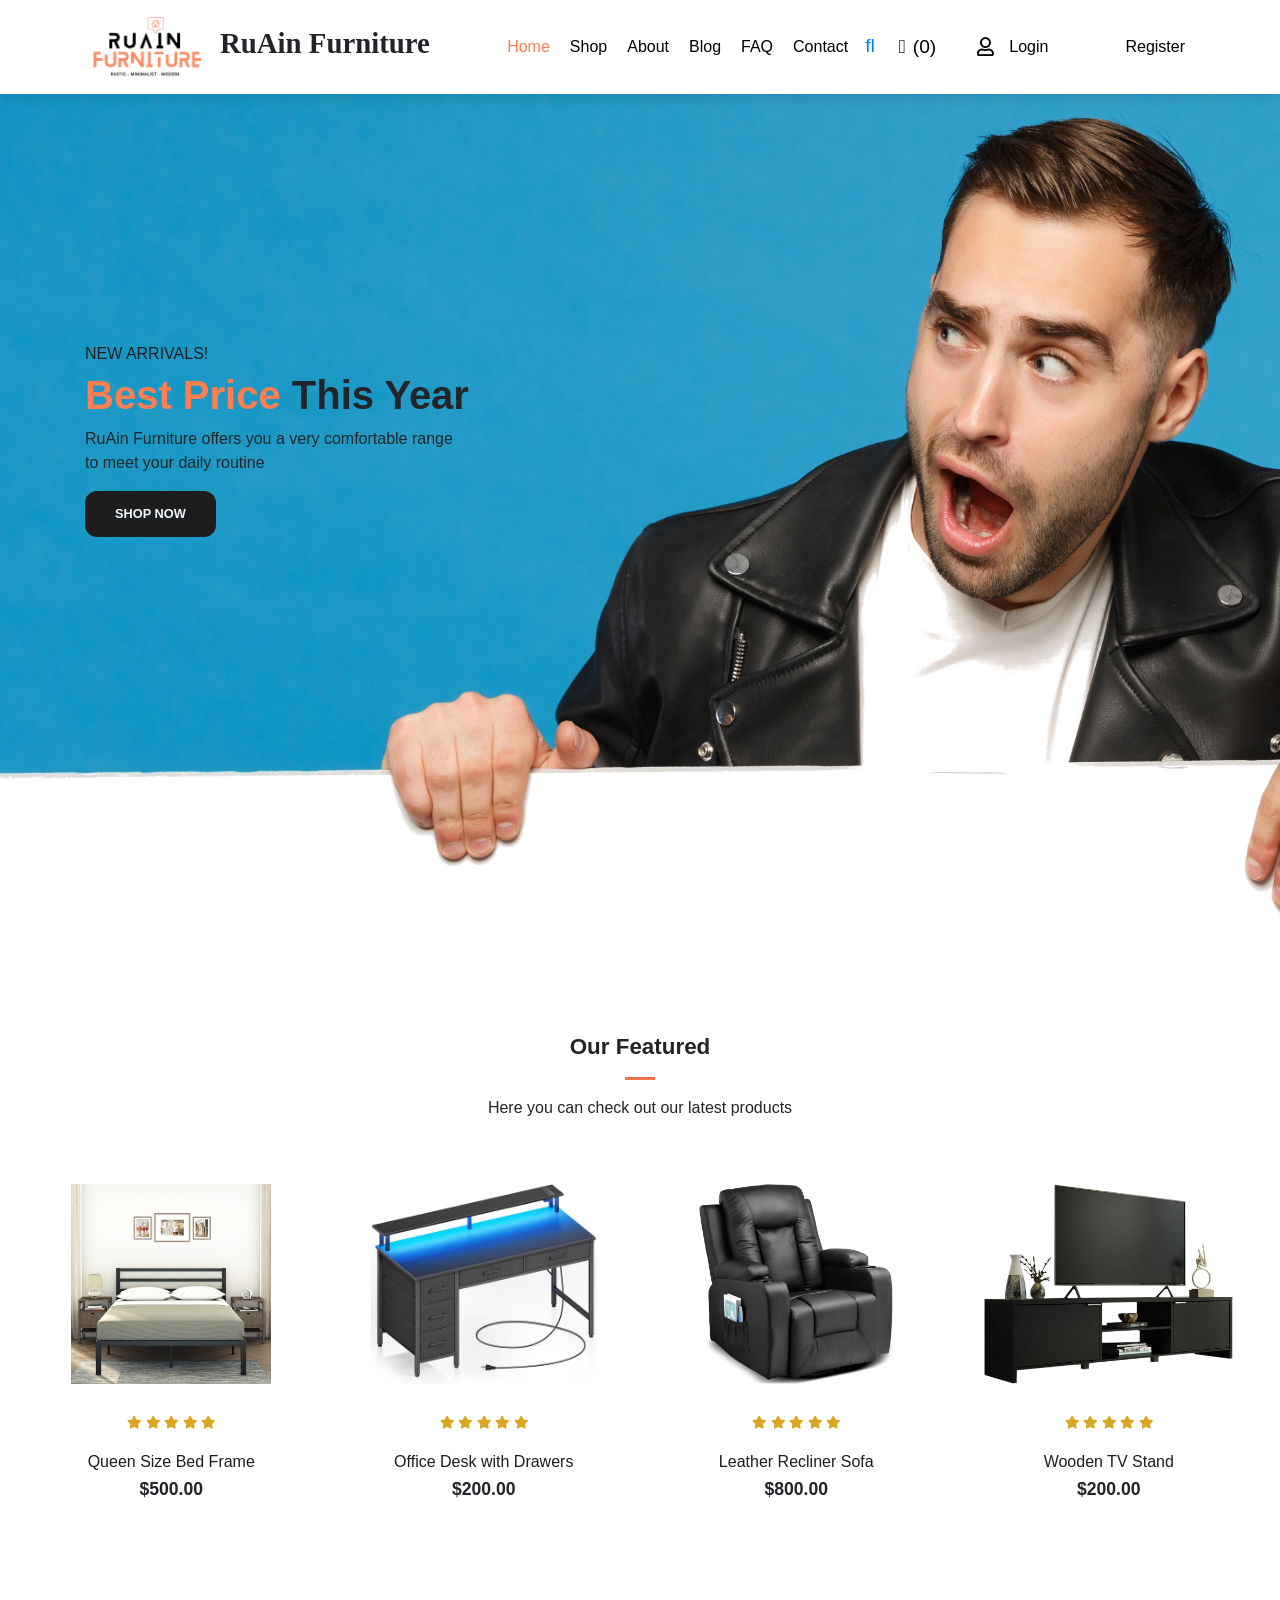
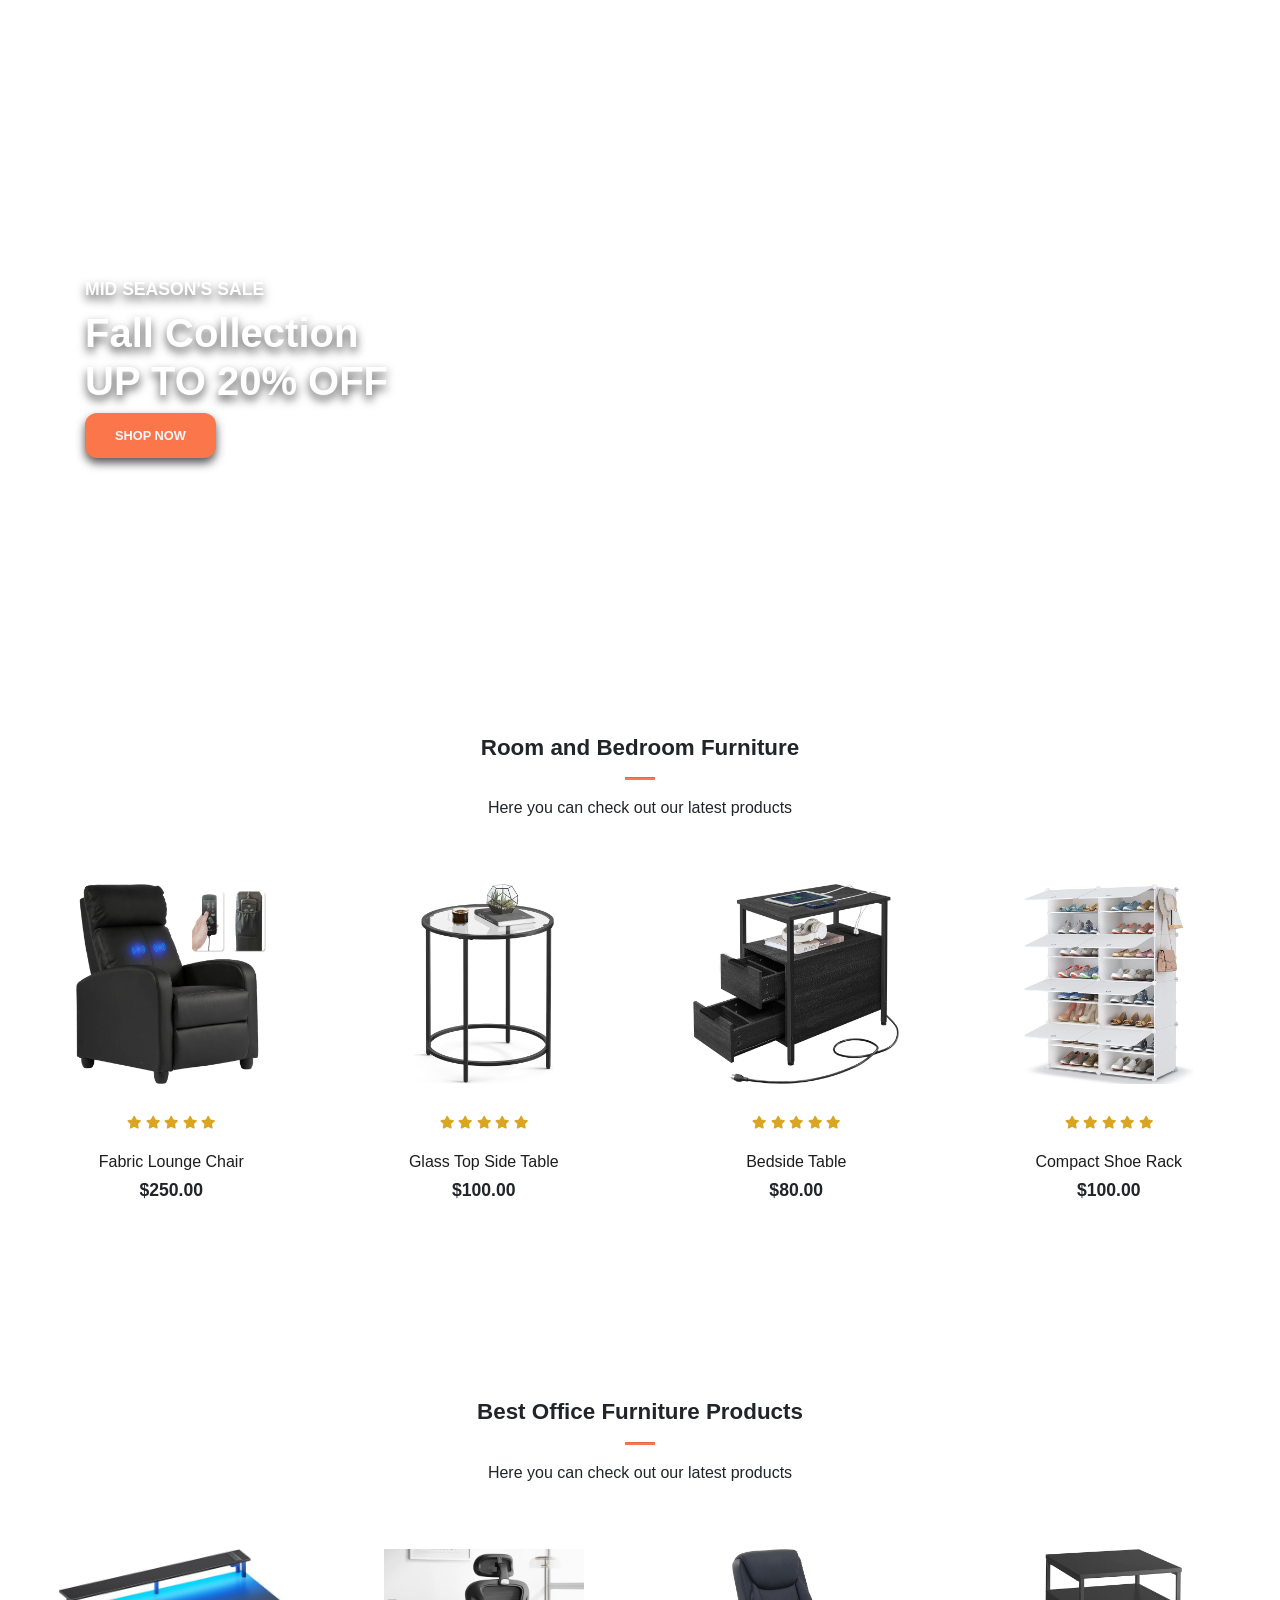
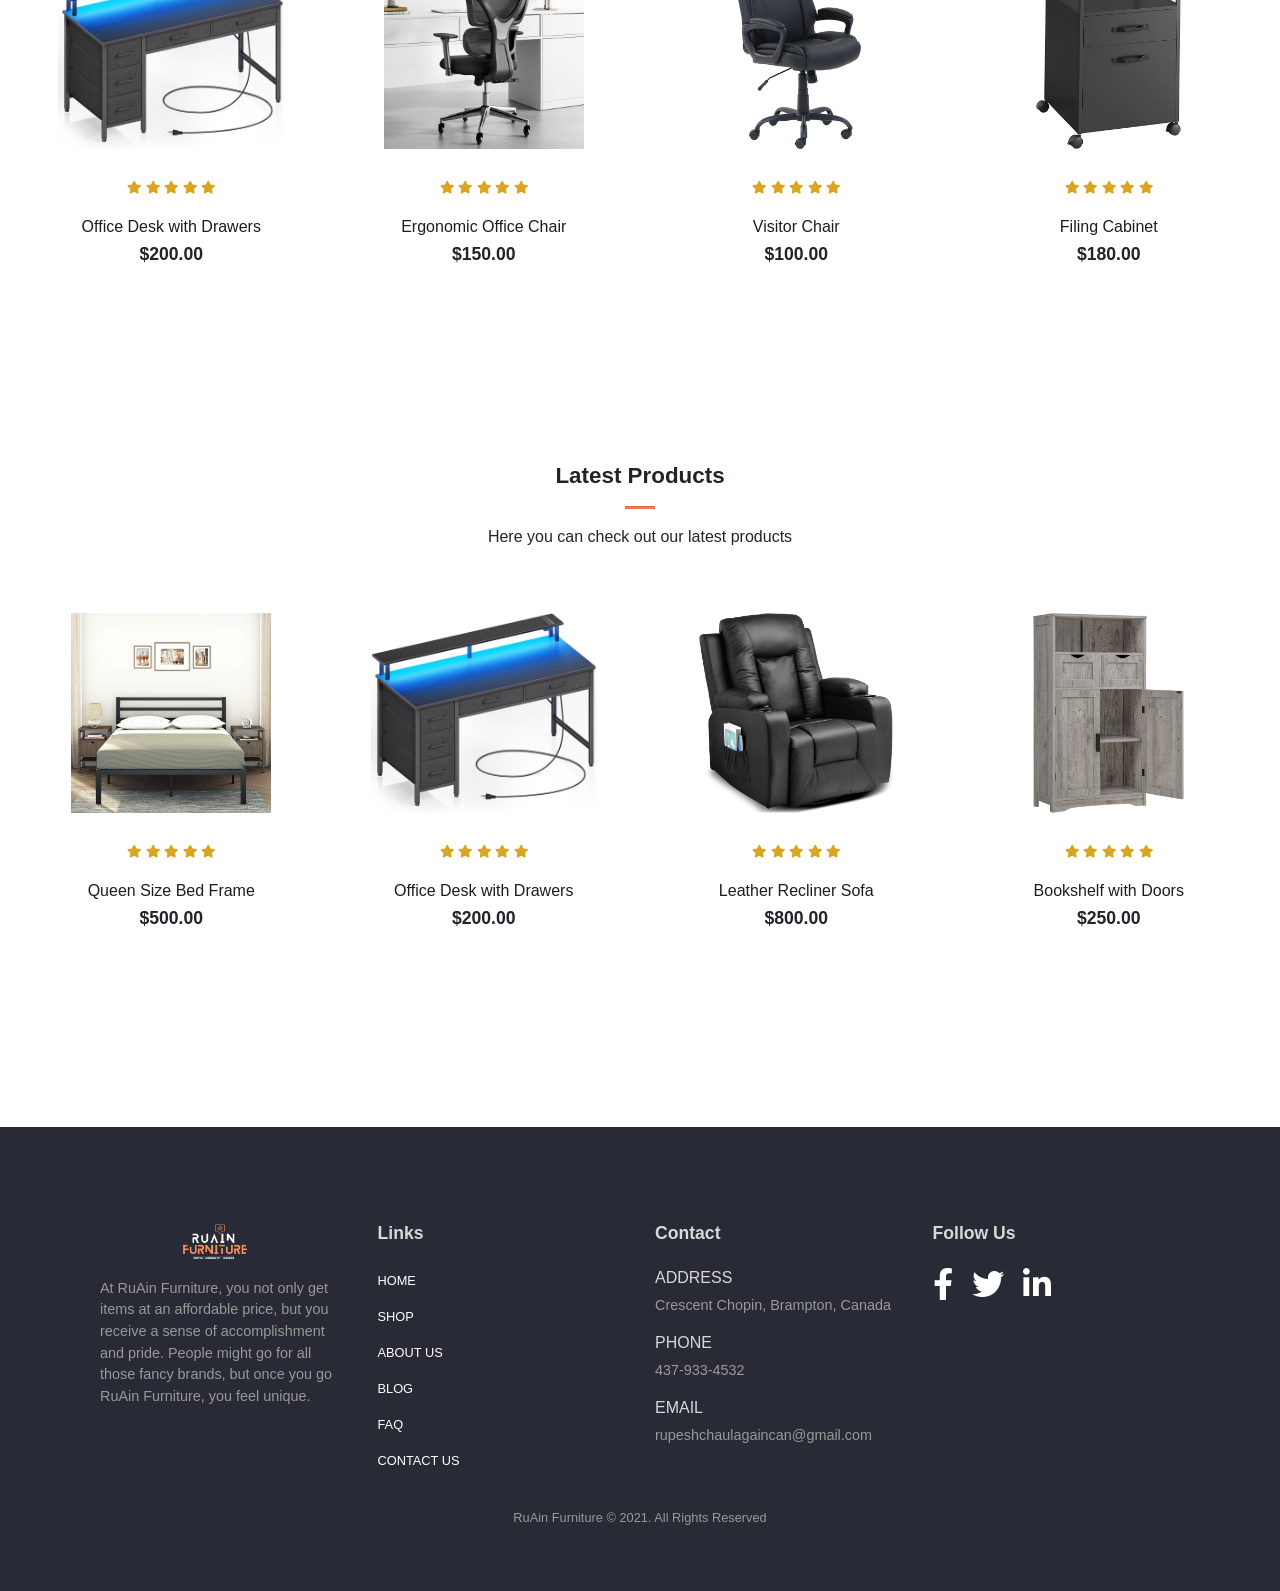
<file: pages/main.html>
<!DOCTYPE html>
<html lang="en">

<head>
    <meta charset="UTF-8"/>
    <meta http-equiv="X-UA-Compatible" content="IE=edge"/>
    <meta name="viewport" content="width=device-width, initial-scale=1.0"/>
    <link rel="icon" href="../images/fURNITURELOGO.png" type="image/icon type">
    <title>RuAin Furniture</title>

    <link rel="stylesheet" href="../css/bootstrap.min-4.3.1.css"/>
    <link
            rel="stylesheet"
            href="https://pro.fontawesome.com/releases/v5.10.0/css/all.css"
            integrity="sha384-AYmEC3Yw5cVb3ZcuHtOA93w35dYTsvhLPVnYs9eStHfGJvOvKxVfELGroGkvsg+p"
            crossorigin="anonymous"
    />

    <link rel="stylesheet" href="../css/style.css"/>

    <style>
        .butt1:hover {
            background-color: coral;
            color: #2a2a2a;
            transition: 0.5s ease;
        }

    </style>
</head>

<body>
<!-- Navigation -->
<div id="header-placeholder"></div>


<section id="home">
    <div class="container pb-5 mb-5">
        <h5>NEW ARRIVALS!</h5>
        <h1><span>Best Price</span> This Year</h1>
        <p>RuAin Furniture offers you a very comfortable range <br> to meet your daily routine</p>
        <a href="shop.html">
            <button class="butt1" data-dismiss="alert">Shop Now</button>
        </a>
    </div>
</section>

<section id="featured" class="my-2 pb-5">
    <div class="container text-center mt-5 py-5">
        <h3>Our Featured</h3>
        <hr class="mx-auto">
        <p>Here you can check out our latest products</p>
    </div>
    <div class="row mx-auto container-fluid" id="featured-products">

    </div>
</section>


<section id="banner" class="my-5 py-5">
    <div class="container">
        <h4>MID SEASON'S SALE</h4>
        <h1>Fall Collection <br> UP TO 20% OFF</h1>
        <a href="shop.html">
            <button class="butt1">Shop Now</button>
        </a>
    </div>
</section>

<section id="clothes" class="my-5">
    <div class="container text-center mt-5 py-5">
        <h3>Room and Bedroom Furniture</h3>
        <hr class="mx-auto">
        <p>Here you can check out our latest products</p>
    </div>
    <!-- Random four products of two type will be displayed -->
    <div class="row mx-auto container-fluid" id="twotypesOfProduct">

    </div>
</section>

<section id="watches" class="my-5">
    <div class="container text-center mt-5 py-5">
        <h3>Best Office Furniture Products</h3>
        <hr class="mx-auto">
        <p>Here you can check out our latest products</p>
    </div>
    <div class="row mx-auto container-fluid" id="furnitureProducts">

    </div>
</section>

<section id="shoes" class="my-5 pb-5">
    <div class="container text-center mt-5 py-5">
        <h3>Latest Products</h3>
        <hr class="mx-auto">
        <p>Here you can check out our latest products</p>
    </div>
    <div class="row mx-auto container-fluid" id="latestProduct">

    </div>
</section>


<!-- Footer placeholder -->
<div id="footer-placeholder"></div>

<div class="modal fade" id="itemAddedModal" tabindex="-1" role="dialog" aria-labelledby="itemAddedModalLabel" aria-hidden="true">
    <div class="modal-dialog" role="document">
        <div class="modal-content">
            <div class="modal-header">
                <h5 class="modal-title" id="itemAddedModalLabel"><i class="fas fa-bell"></i>&#8194;Item Added to Cart</h5>
                <button type="button" class="close" data-dismiss="modal" aria-label="Close">
                    <span aria-hidden="true">&times;</span>
                </button>
            </div>
            <div class="modal-body">
                Your item has been added to the cart successfully. You can continue shopping or go to the cart to complete your purchase.
            </div>
            <div class="modal-footer">
                <button type="button" class="btn btn-dark" data-dismiss="modal">Continue Shopping</button>
                <button class="btn btn-primary" onclick="window.location.href='cart.html';">Go To Cart</button>
            </div>
        </div>
    </div>
</div>

<script src="../libraries/popper.min-2.9.2.js" type='text/javascript'></script>
<script src="../libraries/bootstrap.min-5.0.2.js" type='text/javascript'></script>
<script src="../libraries/jquery.min-3.5.1.js" type='text/javascript'></script>

<script src="../scripts/commonScripts.js" type='text/javascript'></script>
<script src="../scripts/index.js" type='text/javascript'></script>
<script src="../scripts/indexM.js" type='text/javascript'></script>

<script>
    window.onload = function () {
        jQuery('body .buy-btn').click(function(){
            <!-- jQuery('.toast').toast('show'); -->
            
            $('#itemAddedModal').modal('show');
            console.log("ddd")

            // Hide the modal after 2-3 seconds
            setTimeout(function() {
                $('#itemAddedModal').modal('hide');
            }, 2500); // 2500 milliseconds = 2.5 seconds
        
        });

        
    }
</script>
</body>
</html>
</file>
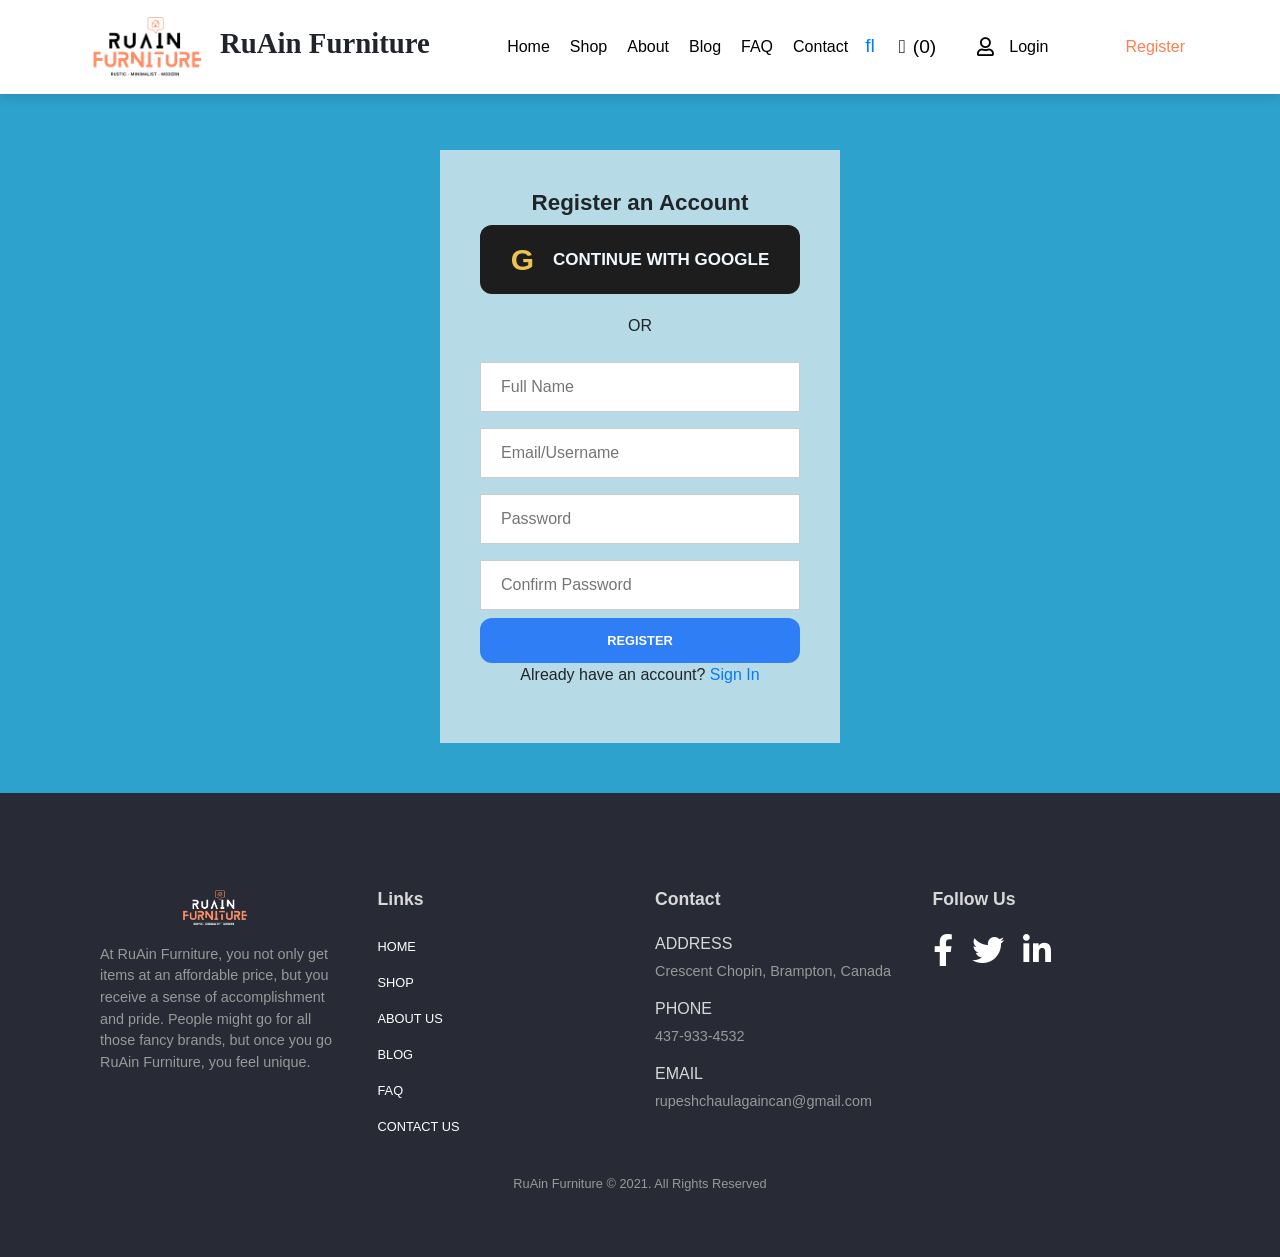
<file: pages/register.html>
<!DOCTYPE html>
<html lang="en">
<head>
    <meta charset="UTF-8"/>
    <meta http-equiv="X-UA-Compatible" content="IE=edge"/>
    <meta name="viewport" content="width=device-width, initial-scale=1.0"/>
    <link rel="icon" href="../images/fURNITURELOGO.png" type="image/icon type">
    <title>Register</title>
    <link rel="stylesheet" href="../css/bootstrap.min-4.3.1.css"/>
    <link
            rel="stylesheet"
            href="https://pro.fontawesome.com/releases/v5.10.0/css/all.css"
            integrity="sha384-AYmEC3Yw5cVb3ZcuHtOA93w35dYTsvhLPVnYs9eStHfGJvOvKxVfELGroGkvsg+p"
            crossorigin="anonymous"
    />
    <link rel="stylesheet" href="../css/style.css"/>
    <link rel="stylesheet" type="text/css" href="../css/authentication.css"/>
</head>

<body>
<div class="authentication-container">
    <div class="nav-bar-div">
            <!-- Navigation -->
            <div id="header-placeholder"></div>
    </div>
    <div class="authentication-box">
        <h3>Register an Account</h3>

        <button id="googleBtn">
            <span id="googleIcon">G</span>&nbsp;&nbsp;&nbsp;&nbsp;Continue with
            Google
        </button>
        <p>OR</p>
        <form id="registerForm">
            <input type="text" id="fullName" name="fullName" placeholder="Full Name" required/>
            <input
                    id="username"
                    type="text"
                    name="username"
                    placeholder="Email/Username"
                    required
            />
            <input
                    id="password"
                    type="password"
                    name="password"
                    placeholder="Password"
                    required
            />
            <input
                    id="confirmPassword"
                    type="password"
                    name="confirmPassword"
                    placeholder="Confirm Password"
                    required
            />

            <button id="registerButton" type="submit">Register</button>
        </form>

        <p>Already have an account? <a href="./login.html">Sign In</a></p>
        <div id="message" class="mt-3"></div>
    </div>
</div>

<!-- Footer placeholder -->
<div id="footer-placeholder"></div>
<script src='../libraries/popper.min-2.9.2.js'    type='text/javascript'></script>
<script src="../libraries/bootstrap.min-5.0.2.js" type='text/javascript'></script>
<script src="../libraries/jquery.min-3.5.1.js"    type='text/javascript'></script>

<script src="../scripts/commonScripts.js" type='text/javascript'></script>
<script src="../scripts/indexM.js" type='text/javascript'></script>
<script src="../scripts/authentication.js" type='text/javascript'></script>
</body>
</html>
</file>
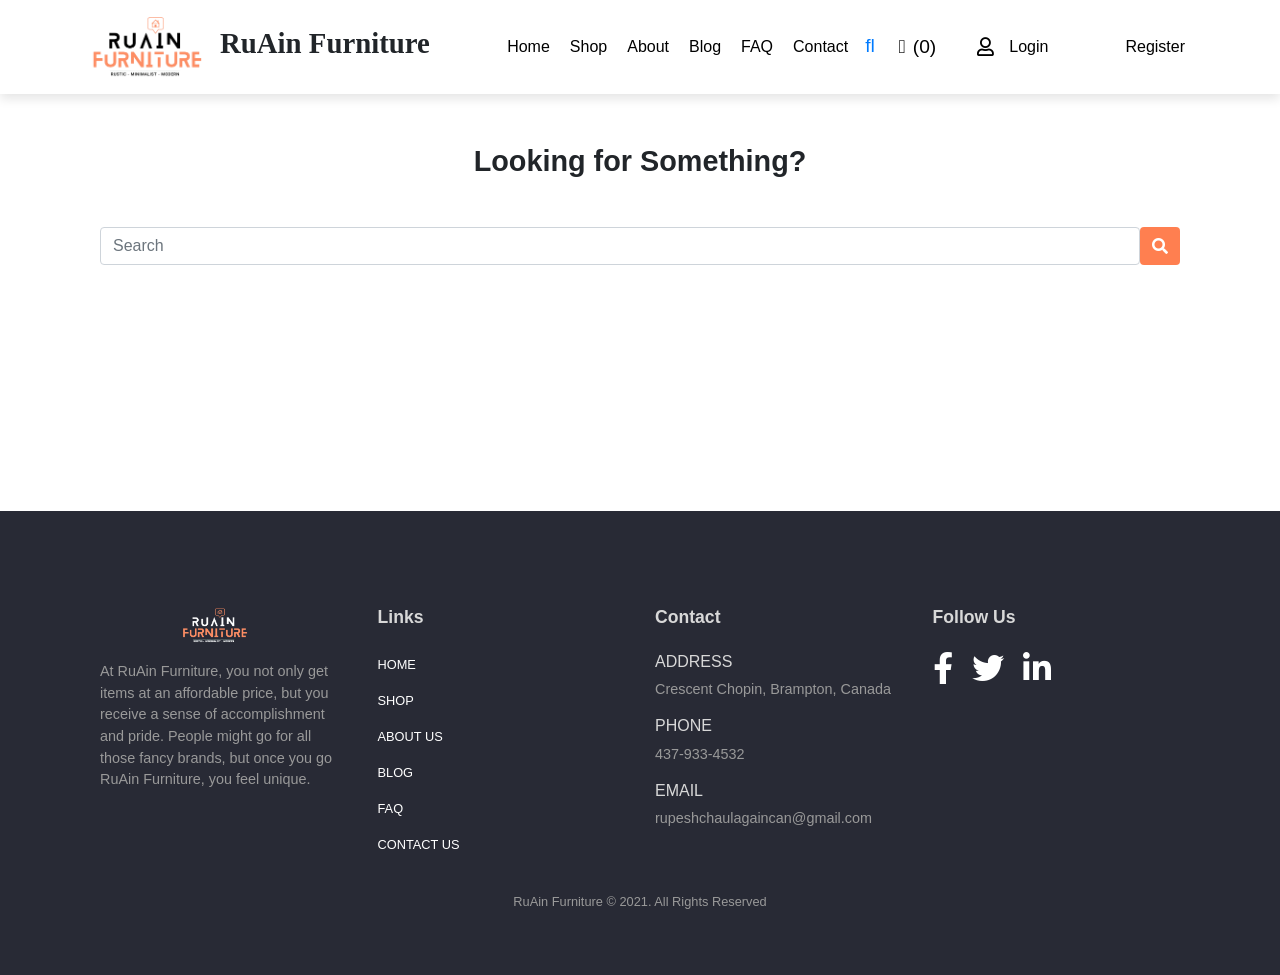
<file: pages/search.html>
<!DOCTYPE html>
<html lang="en">
<head>
    <meta charset="UTF-8"/>
    <meta http-equiv="X-UA-Compatible" content="IE=edge"/>
    <meta name="viewport" content="width=device-width, initial-scale=1.0"/>
    <title>RuAin Furniture</title>
    <meta name="msapplication-TileColor" content="#ffffff">
    <link rel="icon" href="../images/fURNITURELOGO.png" type="image/icon type">
    <meta name="theme-color" content="#ffffff">
    <link rel="stylesheet" href="../css/bootstrap.min-4.3.1.css"/>
    <link
      rel="stylesheet"
      href="https://pro.fontawesome.com/releases/v5.10.0/css/all.css"
      integrity="sha384-AYmEC3Yw5cVb3ZcuHtOA93w35dYTsvhLPVnYs9eStHfGJvOvKxVfELGroGkvsg+p"
      crossorigin="anonymous"
    />

    <link rel="stylesheet" href="../css/style.css"/>

    <style>
        .products-container {
            display: flex;
            justify-content: center;
            flex-wrap: wrap;
            margin-top: 50px;
            padding-bottom: 100px;
        }


        .products-container {
            max-width: 650px;
            justify-content: space-around;
            margin: 0 auto;
            margin-top: 50px;
        }

        .products-container i {
            font-size: 25px;
            color: #fb774b;
            margin-left: 10px;
            margin-right: 10px;
            cursor: pointer;
        }

        .product {
            width: 100%;
            display: flex;
            justify-content: space-around;
            align-items: center;
            padding: 10px 0;
            border-bottom: 1px solid lightgray
        }
    </style>
</head>
<body>
<!-- Navigation -->
<div id="header-placeholder"></div>


<section class="container my-5 py-5">
    <h2 class="container mt-5" style="text-align: center;">Looking for Something?</h2>
    <div class="container input-group rounded mt-5">
        <input type="search" class="form-control rounded" id="searchBar" placeholder="Search" aria-label="Search"
               aria-describedby="search-addon"/>
        <span class="input-group-text border-0" style="background-color:coral" id="search-addon">
              <i class="fas fa-search" style="background-color:coral; color:white"></i>
            </span>
    </div>
    <div class="products-container">
        <div class="products">

        </div>
    </div>
</section>


<!-- Footer placeholder -->
<div id="footer-placeholder"></div>

<div class="modal fade" id="itemAddedModal" tabindex="-1" role="dialog" aria-labelledby="itemAddedModalLabel" aria-hidden="true">
    <div class="modal-dialog" role="document">
        <div class="modal-content">
            <div class="modal-header">
                <h5 class="modal-title" id="itemAddedModalLabel"><i class="fas fa-bell"></i>&#8194;Item Added to Cart</h5>
                <button type="button" class="close" data-dismiss="modal" aria-label="Close">
                    <span aria-hidden="true">&times;</span>
                </button>
            </div>
            <div class="modal-body">
                Your item has been added to the cart successfully. You can continue shopping or go to the cart to complete your purchase.
            </div>
            <div class="modal-footer">
                <button type="button" class="btn btn-dark" data-dismiss="modal">Continue Shopping</button>
                <button class="btn btn-primary" onclick="window.location.href='cart.html';">Go To Cart</button>
            </div>
        </div>
    </div>
</div>


<script src="../libraries/popper.min-2.9.2.js"  type='text/javascript'></script>
<script src="../libraries/bootstrap.min-5.0.2.js"  type='text/javascript'></script>
<script src="../libraries/jquery.min-3.5.1.js"  type='text/javascript'></script>

<script src="../scripts/commonScripts.js" type='text/javascript'></script>
<script src="../scripts/src.js"></script>
<script src="../scripts/main.js"></script>

</body>
</html>
</file>
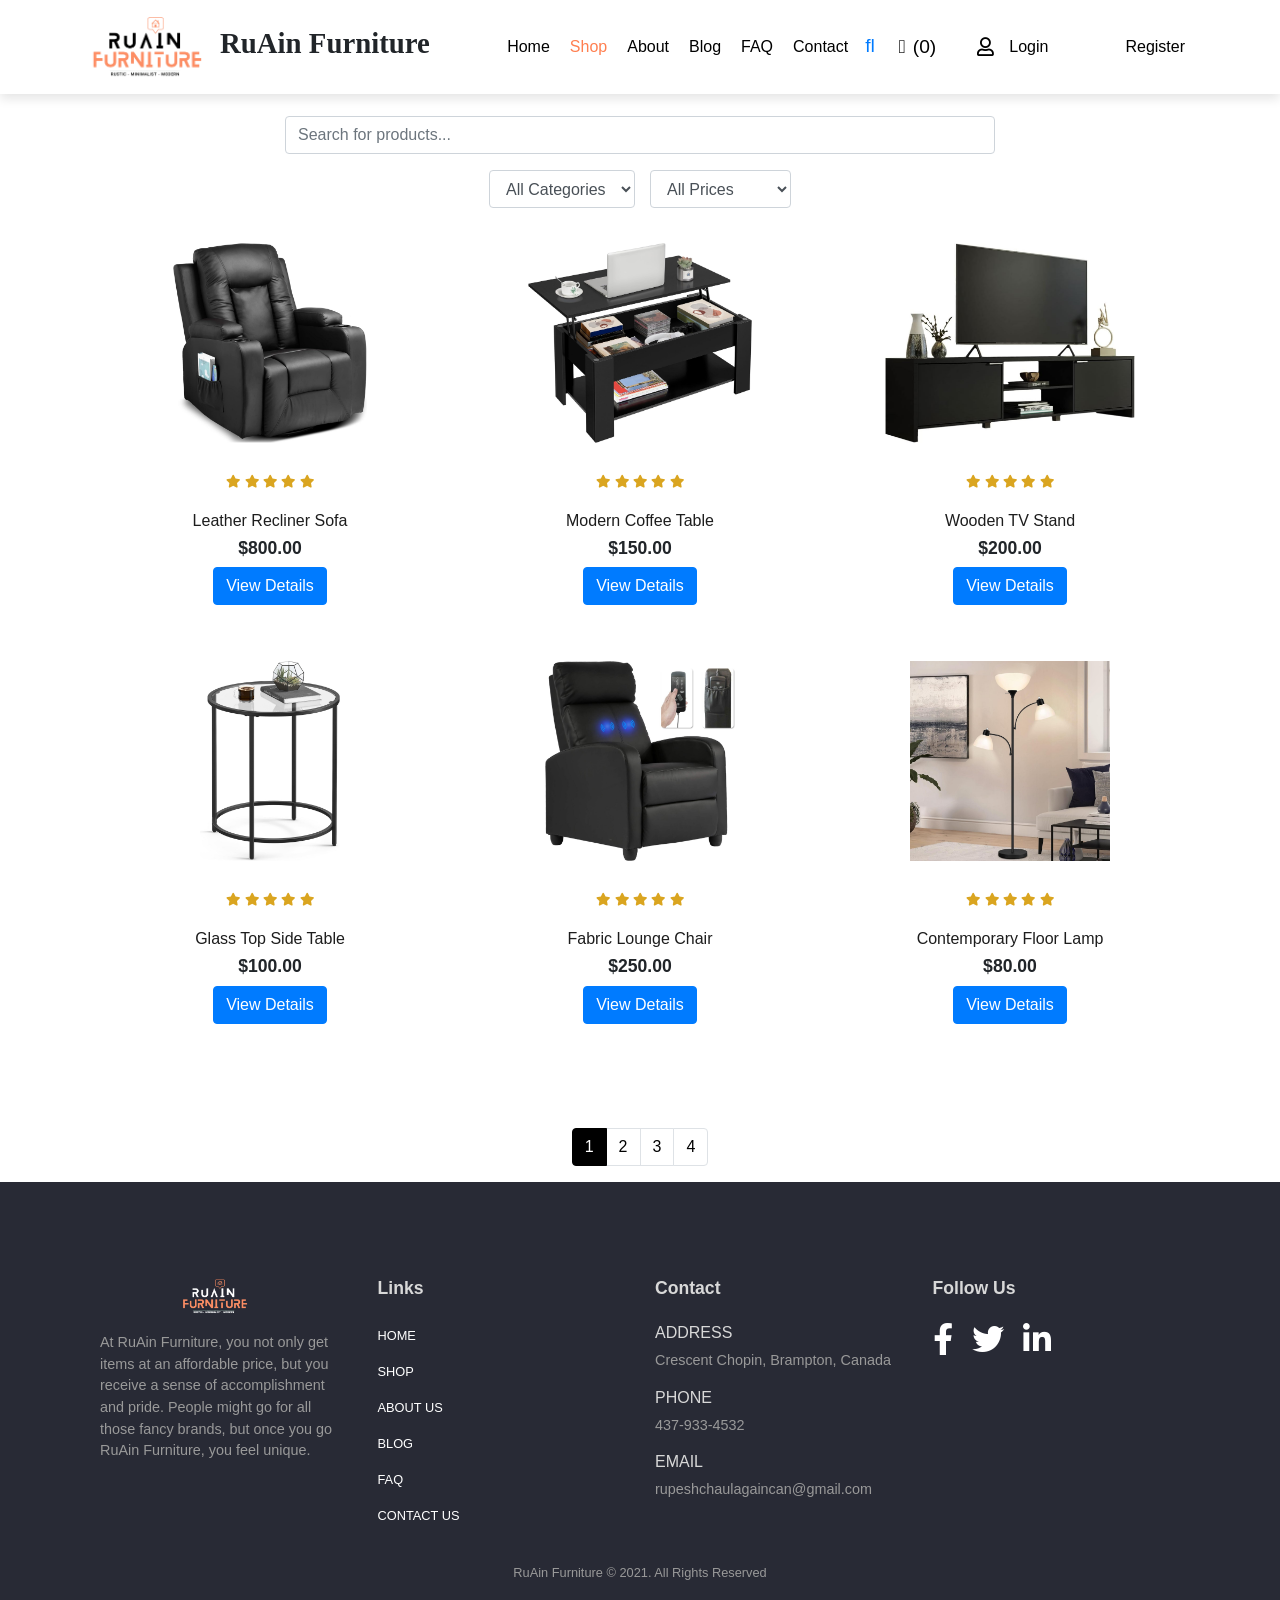
<file: pages/shop.html>
<!DOCTYPE html>
<html lang="en">
<head>
  <meta charset="UTF-8" />
  <meta http-equiv="X-UA-Compatible" content="IE=edge" />
  <meta name="viewport" content="width=device-width, initial-scale=1.0" />
 <link rel="icon" href="../images/fURNITURELOGO.png" type="image/icon type">
  <title>Shop</title>

  <link rel="stylesheet" href="../css/bootstrap.min-4.3.1.css"/>
  <link
          rel="stylesheet"
          href="https://pro.fontawesome.com/releases/v5.10.0/css/all.css"
          integrity="sha384-AYmEC3Yw5cVb3ZcuHtOA93w35dYTsvhLPVnYs9eStHfGJvOvKxVfELGroGkvsg+p"
          crossorigin="anonymous"
  />

  <link rel="stylesheet" href="../css/style.css"/>
  <style>
    .product img {
      height: 200px;
      object-fit: cover;
    }
    .search-bar {
      margin: 20px 0;
    }
    .filters {
      display: flex;
      flex-wrap: wrap;
      gap: 15px;
    }
    .filter-group {
      margin-bottom: 15px;
    }
    .pagination a {
      color: black;
    }
    .pagination .page-item.active .page-link {
      background-color: black;
      border-color: black;
    }
    .pagination .page-item:hover .page-link {
      background-color: coral;
      color: white;
    }
    .toast {
      position: fixed;
      top: 20px;
      right: 20px;
      z-index: 1050;
      display: none; /* Initially hidden */
    }
  </style>
</head>
<body>

<!-- Navbar Dynamic  -->
<div id="header-placeholder"></div>

<div class="container mt-5 pt-5">
  <!-- Search and Filter Section -->
  <div class="search-bar d-flex flex-column align-items-center">
    <div class="col-12 col-md-8">
      <input type="text" id="searchInput" class="form-control" placeholder="Search for products..." />
    </div>
    <div class="filters mt-3">
      <div class="filter-group">
        <select id="categoryFilter" class="form-control">
          <option value="">All Categories</option>
          <option value="Living Room">Living Room</option>
          <option value="Bedroom">Bedroom</option>
          <option value="Office">Office</option>
        </select>
      </div>
      <div class="filter-group">
        <select id="priceFilter" class="form-control">
          <option value="">All Prices</option>
          <option value="0-100">Under $100</option>
          <option value="100-500">$100 - $500</option>
          <option value="500-1000">$500 - $1000</option>
          <option value="1000-9999">Over $1000</option>
        </select>
      </div>
    </div>
  </div>

  <section id="products" class="my-3">
    <div class="container">
      <div class="row" id="product-list">
        <!-- Products will be dynamically inserted here -->
      </div>
    </div>
    <nav aria-label="Page navigation example">
      <ul class="pagination justify-content-center mt-5" id="pagination">
        <!-- Pagination will be dynamically inserted here -->
      </ul>
    </nav>
  </section>
</div>

<!-- Footer placeholder -->
<div id="footer-placeholder"></div>

<script src="https://code.jquery.com/jquery-3.5.1.min.js"></script>
<script src="https://cdnjs.cloudflare.com/ajax/libs/popper.js/2.9.2/umd/popper.min.js"></script>
<script src="https://stackpath.bootstrapcdn.com/bootstrap/4.5.2/js/bootstrap.min.js"></script>


<script src="../scripts/commonScripts.js" type='text/javascript'></script>
<script src="../scripts/shopmain.js" type='text/javascript'></script>
<!--<script src="../scripts/main.js"></script>-->

<script>
    $(document).ready(function(){
      $('.buy-btn').click(function(){$('.toast').toast('show');})
    });
  </script>
</body>
</html>
</file>
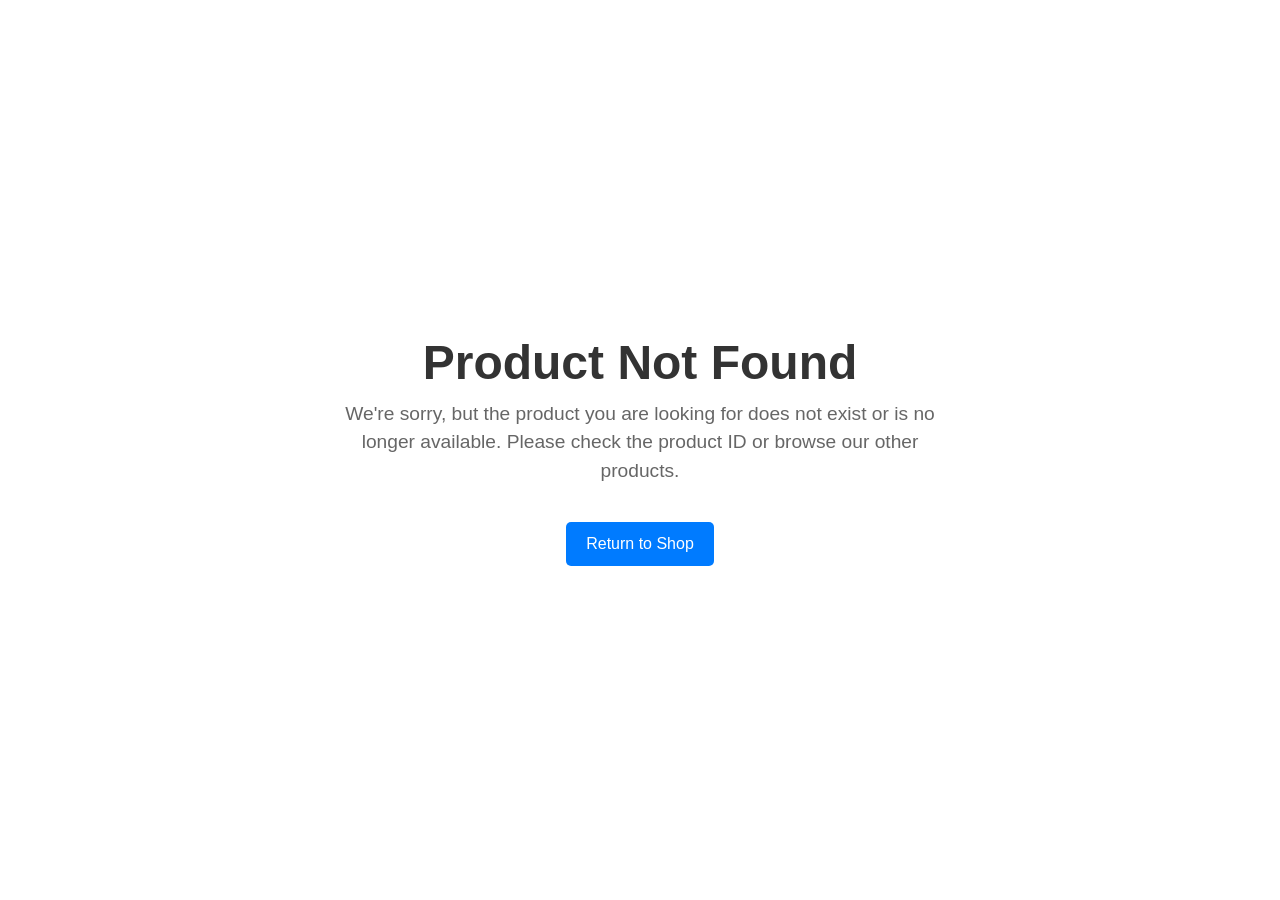
<file: pages/sproduct.html>
<!DOCTYPE html>
<html lang="en">
  <head>
    <meta charset="UTF-8" />
    <meta http-equiv="X-UA-Compatible" content="IE=edge" />
    <meta name="viewport" content="width=device-width, initial-scale=1.0" />
    <link rel="icon" href="../images/fURNITURELOGO.png" type="image/icon type">
    <title>Product Details</title>
    <meta name="theme-color" content="#ffffff">

    <link rel="stylesheet" href="../css/bootstrap.min-4.3.1.css"/>
    <link
      rel="stylesheet"
      href="https://pro.fontawesome.com/releases/v5.10.0/css/all.css"
      integrity="sha384-AYmEC3Yw5cVb3ZcuHtOA93w35dYTsvhLPVnYs9eStHfGJvOvKxVfELGroGkvsg+p"
      crossorigin="anonymous"
    />

    <link rel="stylesheet" href="../css/style.css"/>

    <style>
        .small-img-group{
            display: flex;
            justify-content: space-between;
        }
        .small-img-col{
            flex-basis:23%;
            cursor:pointer;
        }

        .sproduct select{
            display:block; 
            padding: 5px 10px;
        }

        .sproduct input{
            width:50px;
            height:40px;
            padding-left: 10px;
            font-size:16px;
            margin-right: 10px;
        }

        .sproduct input:focus{
            outline:none;
        }

        .buy-btn{
            background: #fb774b;
            opacity: 1;
            transition: 0.3s all;
        }
    </style>
  </head>
  <body>

    <!-- Navigation -->
    <div id="header-placeholder"></div>

    <section class="container sproduct my-5 pt-5">
        <div class="row mt-5">
            <div class="col-lg-5 col-md-12 col-12">
                <img class="img-fluid w-100 pb-1" src="" id="MainImg" alt="pgs">
            </div>
            <div class="col-lg-6 col-md-12 col-12">
                <h6 id="subcat"></h6>
                <h3 class="py-4" id="title">Men's Fashion T-shirt</h3>
                <h2 id="price"></h2>
                <select class="my-3">
                    <option>Select Size</option>
                    <option>XL</option>
                    <option>XXL</option>
                    <option>Small</option>
                    <option>Large</option>
                </select>
                <input type="number" id="quants" value="1">
                <button class="buy-btn">Add To Cart</button>
                <h4 class="mt-5 mb-5" >Product Details</h4>
                <span id="productDetails">This T-shirt is no ordinary one, it can give you powers beyond your imagination. Having this t-shirt not makes you one of the rarest individual on the planet, but also the smart and certainly the coolest. Comes in 4 colors.</span>
            </div>
        </div>
    </section>

    <section id="featured" class="my-5 pb-5">
        <div class="container text-center mt-5 py-5">
            <h3>Related Products</h3>
            <hr class="mx-auto">
        </div>
        <div class="row mx-auto container-fluid" id ="showRelatdProducts">


        </div>
    </section>


    <!-- Footer placeholder -->
    <div id="footer-placeholder"></div>

    <div class="modal fade" id="itemAddedModal" tabindex="-1" role="dialog" aria-labelledby="itemAddedModalLabel" aria-hidden="true">
        <div class="modal-dialog" role="document">
            <div class="modal-content">
                <div class="modal-header">
                    <h5 class="modal-title" id="itemAddedModalLabel"><i class="fas fa-bell"></i>&#8194;Item Added to Cart</h5>
                    <button type="button" class="close" data-dismiss="modal" aria-label="Close">
                        <span aria-hidden="true">&times;</span>
                    </button>
                </div>
                <div class="modal-body">
                    Your item has been added to the cart successfully. You can continue shopping or go to the cart to complete your purchase.
                </div>
                <div class="modal-footer">
                    <button type="button" class="btn btn-dark" data-dismiss="modal">Continue Shopping</button>
                    <button class="btn btn-primary" onclick="window.location.href='cart.html';">Go To Cart</button>
                </div>
            </div>
        </div>
    </div>


    <script src="../libraries/popper.min-2.9.2.js"  type='text/javascript'></script>
    <script src="../libraries/bootstrap.min-5.0.2.js"  type='text/javascript'></script>
    <script src="../libraries/jquery.min-3.5.1.js"  type='text/javascript'></script>

    <script src="../scripts/commonScripts.js" type='text/javascript'></script>
    <script src="../scripts/singleP.js" type='text/javascript'></script>
    <script src="../scripts/index.js" type='text/javascript'></script>

    <script>
        $(document).ready(function(){
          $('.buy-btn').click(function(){
            $('.toast').toast('show');
        
            $('#itemAddedModal').modal('show');
            console.log("ddd")

            // Hide the modal after 2-3 seconds
            setTimeout(function() {
                $('#itemAddedModal').modal('hide');
            }, 2500); // 2500 milliseconds = 2.5 seconds
            
        })

        });
      </script>
  </body>
</html>
</file>
<file: css/style.css>
/*@import url("https://fonts.googleapis.com/css2?family=Poppins:wght@100;200;300;400;500;600;700;800;900&display=swap");*/
/*@import url("https://fonts.googleapis.com/css2?family=Pacifico&display=swap");*/
/** {*/
/*  margin: 0;*/
/*  padding: 0;*/
/*  box-sizing: border-box;*/
/*  scroll-behavior: smooth;*/
/*}*/

body {
  font-family: "Poppins", sans-serif;
}

h1 {
  font-size: 2.5rem;
  font-weight: 700;
}

h2 {
  font-size: 1.8rem;
  font-weight: 600;
}

h3 {
  font-size: 1.4rem;
  font-weight: 800;
}

h4 {
  font-size: 1.1rem;
  font-weight: 600;
}

h5 {
  font-size: 1rem;
  font-weight: 400;
  color: #1d1d1d;
}

h6 {
  color: #d8d8d8;
}

button {
  font-size: 0.8rem;
  font-weight: 700;
  outline: none;
  border: none;
  background-color: #1d1d1d;
  color: aliceblue;
  padding: 13px 30px;
  text-transform: uppercase;
  cursor: pointer;
  transition: 0.3s ease;
  border-radius: 12px;
}

button:hover {
  background-color: #3a3833;
}

hr {
  width: 30px;
  height: 2px;
  background-color: #fb774b;
}

.star {
  padding: 10px 0;
}

.star i {
  font-size: 0.8rem;
  color: goldenrod;
}

.navbar {
  font-size: 16px;
  top: 0;
  left: 0;
  box-shadow: 0 5px 10px rgba(0, 0, 0, 0.1);
}

.navbar-light .navbar-nav .nav-link {
  padding: 0 10px;
  color: black;
  transition: 0.3s ease;
}

.navbar-light .navbar-nav .nav-link:hover,
.navbar i:hover,
.navbar-light .navbar-nav .nav-link.active,
.navbar i.active,
.navbar-light .navbar-nav .nav-link:hover,
.navbar span:hover,
.navbar-light .navbar-nav .nav-link:hover,
.navbar span:active {
  color: coral;
}

.navbar-nav .nav-item {
  display: flex;
  align-items: center;
}

.navbar-nav .nav-link {
  display: flex;
  align-items: center;
  padding: 0 10px; /* Adjust the spacing as needed */
}


.navbar i {
  font-size: 1.2rem;
  padding: 0 7px;
  cursor: pointer;
  font-weight: 500;
  transition: 0.3s ease;
}

.navbar .nav-item span {
  font-size: 1.2rem;
  padding: 0 7px;
  cursor: pointer;
  font-weight: 500;
  transition: 0.3s ease;
  font-style: none;
}

.navbar .nav-link .cartGroup:active {
  color: coral;
}

#bar {
  font-size: 1.5rem;
  padding: 7px;
  cursor: pointer;
  font-weight: 500;
  transition: 0.3s ease;
  color: black;
}

#bar:hover,
#bar.active {
  color: #fff;
}

@media only screen and (max-width: 991px) {
  body > nav > div > button:hover,
  body > nav > div > button:focus {
    background-color: #fb774b;
  }

  body > nav > div > button:hover #bar,
  body > nav > div > button:focus #bar {
    color: #fff;
  }

  #navbarSupportedContent > ul {
    margin: 1rem;
    justify-content: flex-end;
    align-items: flex-end;
    text-align: right;
  }

  #navbarSupportedContent > ul > li.nav-item:nth-child(n) > a:nth-child(n) {
    padding: 10px 0;
  }
}

/* Mobile Nav */
.navbar-light .navbar-toggler {
  border: none;
  outline: none;
}

#home {
  background-image: url(../images/ban2.jpg);
  width: 100%;
  height: 100vh;
  background-size: cover;
  background-repeat: no-repeat;
  display: flex;
  flex-direction: column;
  justify-content: center;
  align-items: flex-start;
  margin-top: 3%;
}

#home span {
  color: coral;
}

#new .one img {
  width: 100%;
  height: 100%;
  background-position: center;
  background-repeat: no-repeat;
  background-size: cover;
  position: relative;
}

#new .one .details {
  position: absolute;
  width: 100%;
  height: 100%;
  top: 0;
  left: 0;
  transition: 0.3s ease;
}

#new .one:hover .details {
  cursor: pointer;
  background-color: rgba(255, 176, 176, 0.605);
}

#new .one .details button {
  display: inline-block;
  font-size: 14px;
  font-weight: 500;
  color: #2a2a2a;
  background: none;
  text-transform: uppercase;
  border-bottom: 1px solid #2a2a2a;
  padding: 2.5px;
  transform: translateY(70px);
  transition: 0.3s ease;
}

#new .one .details button:hover {
  color: rgb(255, 255, 255);
  border-bottom: 1px solid #fff;
}

#new .one:nth-child(n) .details {
  display: flex;
  justify-content: center;
  flex-direction: column;
  align-items: center;
  text-align: center;
  text-shadow: 0 5px 10px rgba(0, 0, 0, 0.428);
}

/* Products */

.product {
  cursor: pointer;
  margin-bottom: 2rem;
}

.product img {
  transition: 0.3s all;
}

.product:hover img {
  opacity: 0.7;
}

.product .buy-btn,
.product .xbuy-btn {
  background-color: #fb774b;
  transform: translateY(20px);
  opacity: 0;
  transition: 0.3s all;
}

.product:hover .buy-btn,
.product:hover .xbuy-btn {
  transform: translateY(0px);
  opacity: 1;
}

#banner {
  background-image: url(../images/banner/banner.jpeg);
  width: 100%;
  height: 60vh;
  background-size: cover;
  background-position: top 20px center;
  background-repeat: no-repeat;
  background-attachment: fixed;
  display: flex;
  flex-direction: column;
  justify-content: center;
  align-items: flex-start;
}

#banner h4 {
  color: #ffffff;
  text-shadow: 0 5px 10px rgba(0, 0, 0, 0.673);
}

#banner h1 {
  color: #fff;
  text-shadow: 0 5px 10px rgba(0, 0, 0, 0.673);
}

#banner button {
  background-color: #fb774b;
  box-shadow: 0 5px 10px rgba(0, 0, 0, 0.673);
}

footer {
  background-color: #282A35;
  padding: 2rem 0;
}

footer h5 {
  color: #d8d8d8;
  font-weight: 700;
  font-size: 1.2rem;
}

footer ul {
  padding-left: 0;
  list-style: none;
}

footer li {
  padding-bottom: 4px;
}

footer li a {
  font-size: 0.8rem;
  color: #999;
  text-decoration: none;
}

footer li a:hover {
  color: #d8d8d8;
}

footer p {
  color: #999;
  font-size: 0.8rem;
}

footer .copyright a {
  color: black;
  width: 38px;
  height: 38px;
  background-color: #fff;
  display: inline-block;
  text-align: center;
  line-height: 38px;
  border-radius: 50%;
  transition: 0.3s ease;
  margin: 0 5px;
}

footer .copyright a:hover {
  color: #fff;
  background-color: #fb774b;
}



.colorOrgange{
  color: #FF7F50;
}

.darkblue{
  color:#282A35;
}

#loginFalse{
  display: flex !important;
  align-items: center;
}

.toast {
  display: none; /* Initially hidden */
}

.footer-one img {
  max-width: 60%;
}

.footer-one p {
  font-size: 0.9rem;
}

.footer-one h5 {
  font-size: 1.1rem;
  margin-bottom: 1rem;
}

.footer-one ul li {
  margin-bottom: 0.5rem;
}

.footer-one a {
  margin-right: 15px;
  color: #fff; /* Ensures icons are white */
  text-decoration: none;
  transition: color 0.3s ease;
}
.footer-one a:hover {
  color: #007bff;
}
</file>
<file: css/authentication.css>
body, html {
    margin: 0;
    height: 100%;
}

.authentication-container {
    display: flex;
    justify-content: center;
    align-items: center;
    /*height: 100%;*/
    background-color: #2da2cd;
    /*background-image: url('../assets/img/books.jpg');*/
    /*background-size: cover; !* Set the background image to cover the entire container *!*/
    /*background-position: center; !* Center the background image *!*/
}

.authentication-box {
    margin-top: 150px;
    margin-bottom: 50px;
    width: 400px;
    padding: 40px; /* Add padding to the container */
    text-align: center;
    background-color: rgba(242, 242, 242, 0.7); 
}

#googleBtn {
    display: flex;
    margin-bottom: 20px;
    justify-content: center;
    align-items: center;
    padding: 12px 20px;
    font-size: 17px;
}

input[type="text"], input[type="password"] {
    width: 100%;
    padding: 12px 20px;
    margin: 8px 0;
    display: inline-block;
    border: 1px solid #ccc;
    box-sizing: border-box;
}

button {
    padding: 14px 20px;
    margin: 8px 0;
    border: none;
    cursor: pointer;
    width: 100%;
}

#submitButton, #registerButton {
    background-color: #2f7ef5;
    color: white;
}

#googleIcon {
    font-weight: bolder;
    font-size: 30px;
    color: #ebc351;
}
</file>
